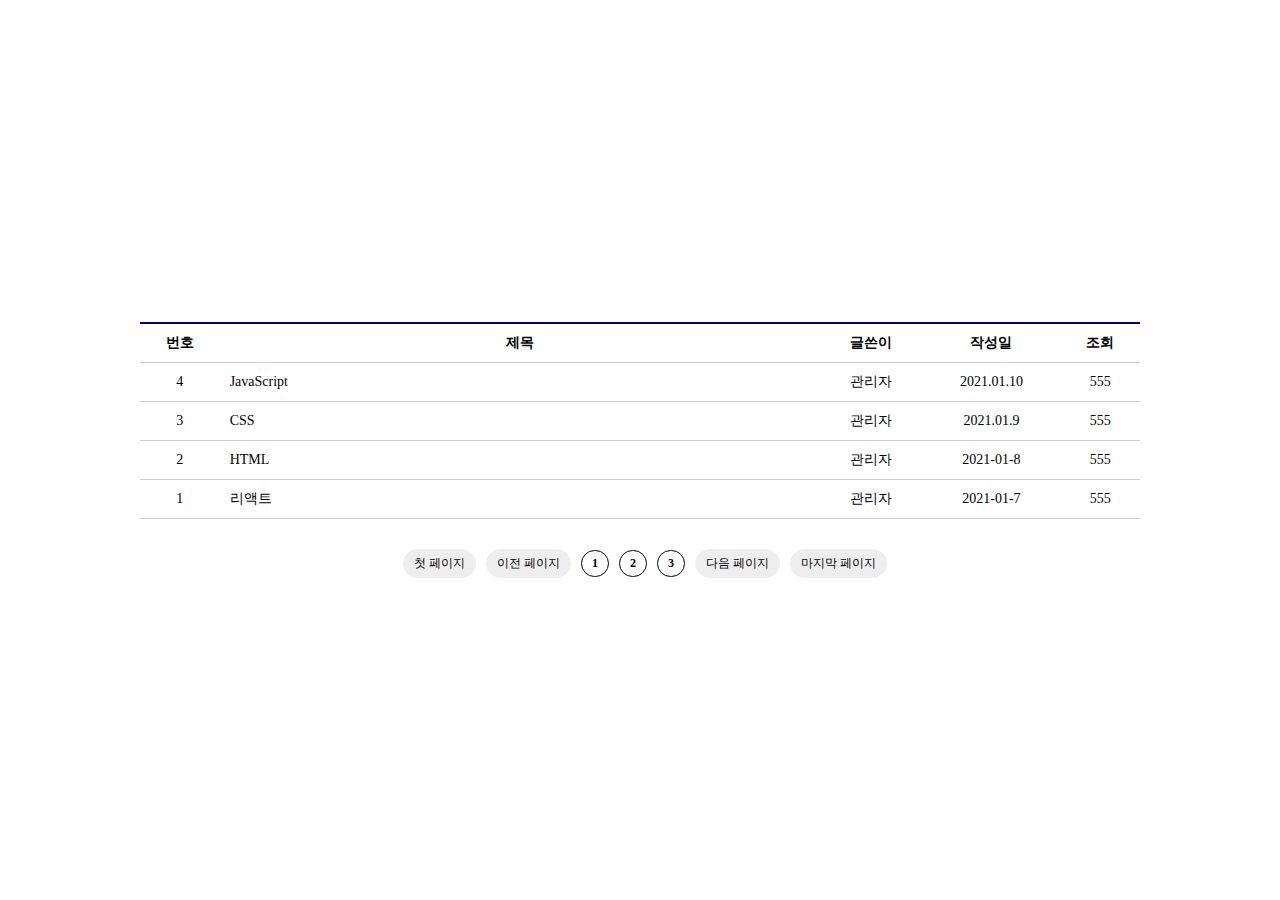
<file: Board-list/index.html>
<!DOCTYPE html>
<html lang="ko">
<head>
    <meta charset="UTF-8">
    <meta name="viewport" content="width=device-width, initial-scale=1.0">
    <title>게시판 목록</title>

    <link rel="stylesheet" href="style.css">
</head>
<body>
    <div class="board_list_wrap">
        <table class="board_list">
            <caption>게시판 목록</caption>
            <thead>
                <tr>
                    <th>번호</th>
                    <th>제목</th>
                    <th>글쓴이</th>
                    <th>작성일</th>
                    <th>조회</th>
                </tr>
            </thead>
            <tbody>
                <tr>
                    <td>4</td>
                    <td class="title">
                        <a href="#">JavaScript</a>
                    </td>
                    <td>관리자</td>
                    <td>2021.01.10</td>
                    <td>555</td>
                </tr>
                <tr>
                    <td>3</td>
                    <td class="title">
                        <a href="#">CSS</a>
                    </td>
                    <td>관리자</td>
                    <td>2021.01.9</td>
                    <td>555</td>
                </tr>
                <tr>
                    <td>2</td>
                    <td class="title">
                        <a href="#">HTML</a>
                    </td>
                    <td>관리자</td>
                    <td>2021-01-8</td>
                    <td>555</td>
                </tr>
                <tr>
                    <td>1</td>
                    <td class="title">
                        <a href="#">리액트</a>
                    </td>
                    <td>관리자</td>
                    <td>2021-01-7</td>
                    <td>555</td>
                </tr>
            </tbody>
        </table>
        <div class="paging">
            <a href="#" class="btn">첫 페이지</a>
            <a href="#" class="btn">이전 페이지</a>
            <a href="#" class="num">1</a>
            <a href="#" class="num">2</a>
            <a href="#" class="num">3</a>
            <a href="#" class="btn">다음 페이지</a>
            <a href="#" class="btn">마지막 페이지</a>
        </div>
    </div>
</body>
</html>
</file>
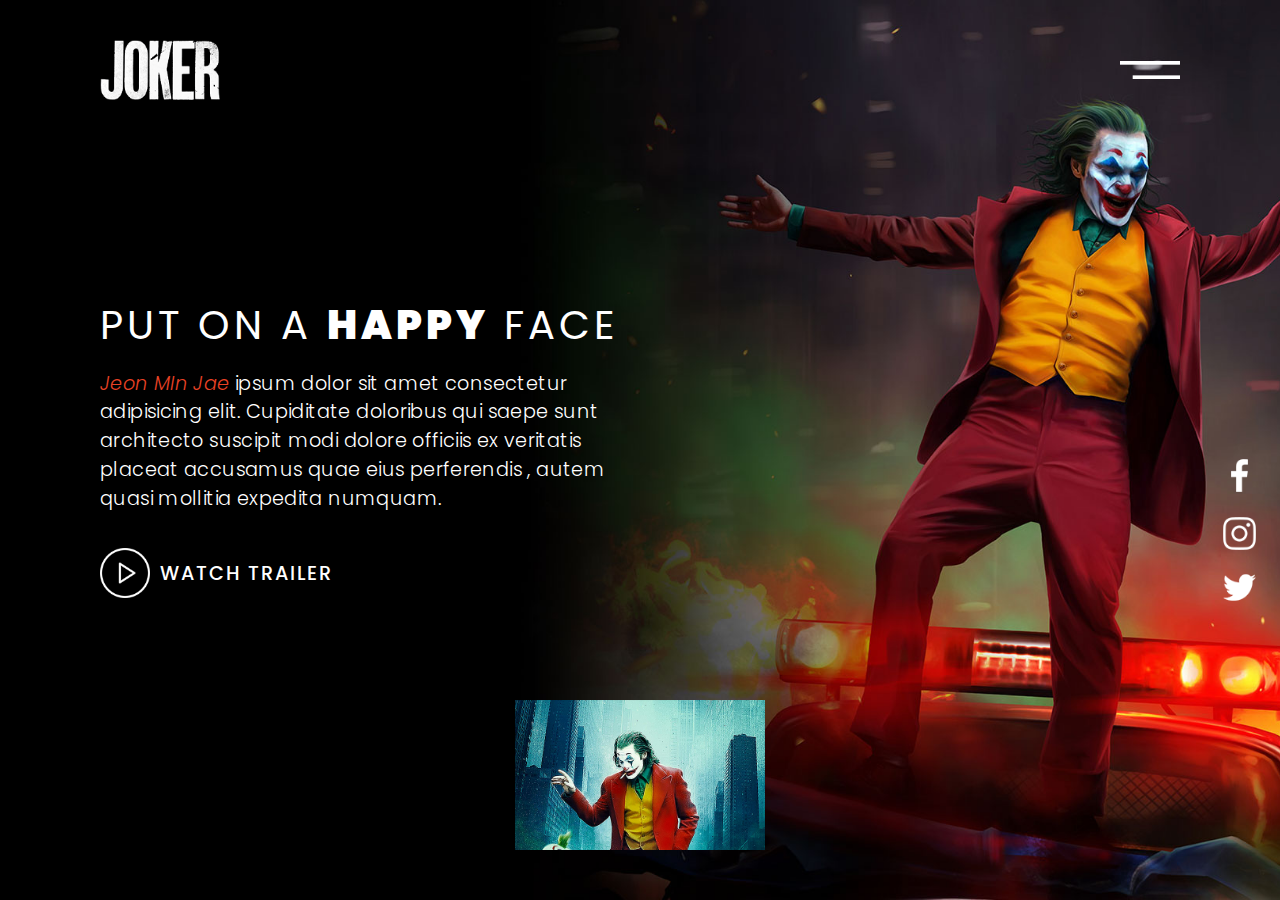
<file: Joker/index.html>
<!DOCTYPE html>
<html lang="en">
<head>
    <meta charset="UTF-8">
    <meta name="viewport" content="width=device-width, initial-scale=1.0">

    <!-- css -->
    <link rel="stylesheet" href="style.css">

    <!-- 웹폰트 -->
    <link href="https://fonts.googleapis.com/css2?family=Poppins&display=swap" rel="stylesheet">
    <title>Joker</title>


</head>
<body>
    <header>
        <a href="#" class="logo"><img src="img/logo.png" alt="로고"></a>
        <div class="toggle"><img src="img/toggle.png" alt="토글"></div>
    </header>
    <!-- //헤더 -->

    <div class="banner">
        <div class="content">
            <h2>Put on a <span>Happy</span> face</h2>
            <p><em style="color: rgb(233, 66, 37)">Jeon MIn Jae</em> ipsum dolor sit amet consectetur adipisicing elit. 
            Cupiditate doloribus qui saepe sunt architecto suscipit modi dolore officiis ex veritatis placeat accusamus quae eius perferendis
            , autem quasi mollitia expedita numquam.</p>
            <a href="#" class="play" onclick="toggle();"><img src="img/play.png" alt="플레이">Watch Trailer</a>
            <div class="slide"></div>
            <ul class="sci">
                <li><a href="#"><img src="img/facebook.png" alt="페이스북"></a></li>
                <li><a href="#"><img src="img/instagram.png" alt="인스타그램"></a></li>
                <li><a href="#"><img src="img/twitter.png" alt="트위터"></a></li>
            </ul>
            <!-- //슬라이드 -->
        </div>
        <!-- //컨텐츠 -->
    </div>
    <!-- //배너 -->
    <div class="trailer">
        <video src="video/trailer.mp4" controls="true"></video>
        <img src="img/close.png" class="close" alt="닫기" onclick="toggle();">
    </div>

    <script type="text/javascript">
        function toggle(){
            var trailer = document.querySelector('.trailer');
            var video = document.querySelector('video');
            trailer.classList.toggle('active')
            video.currentTime = 0;
            video.pause();
        }
    </script>
</body>
</html>
</file>
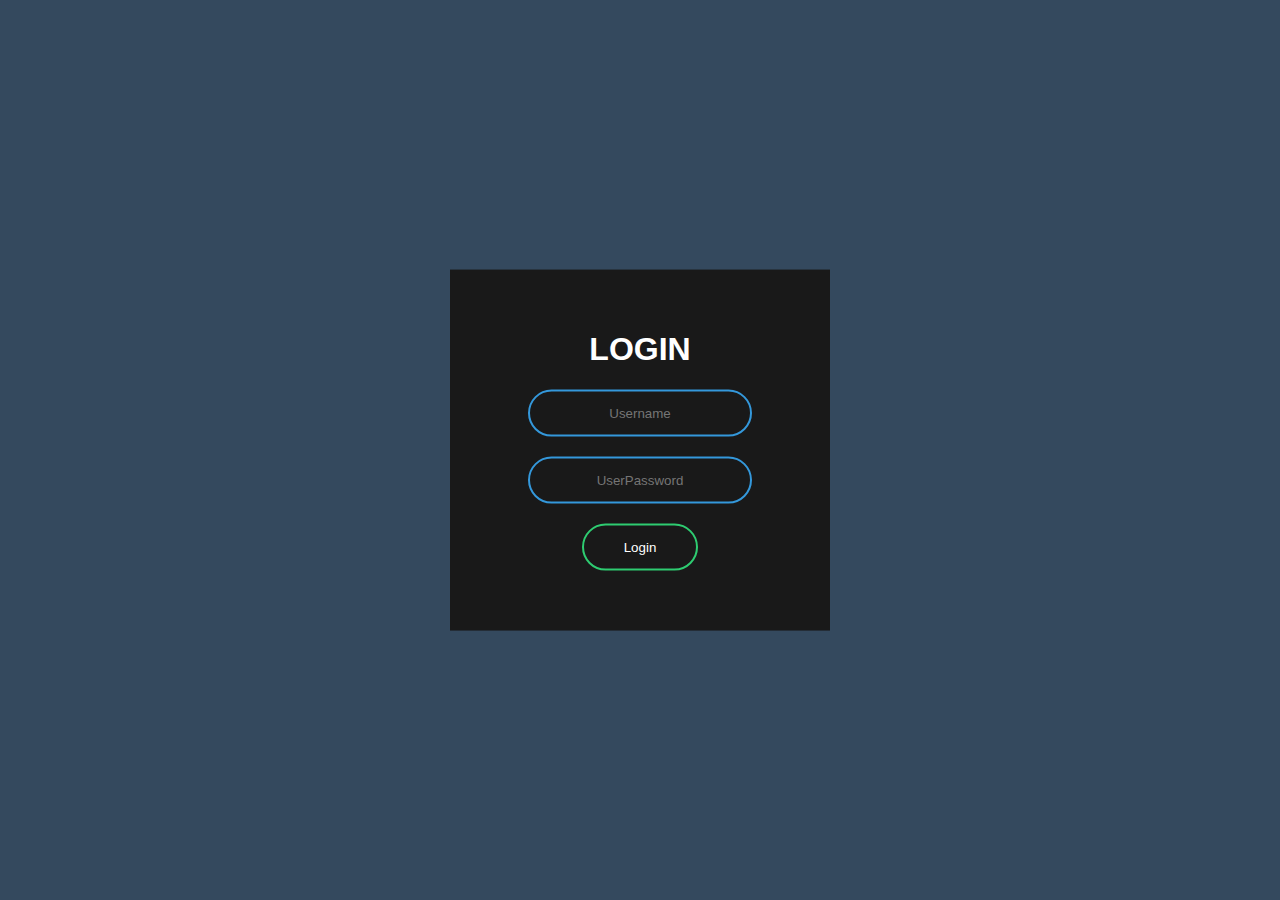
<file: LoginForm01/index.html>
<!DOCTYPE html>
<html lang="en">
<head>
    <meta charset="UTF-8">
    <title>Document</title>
    <link rel="stylesheet" href="style.css">
</head>
<body>
    <form class="box" action="index.html" method="post">
        <h1>Login</h1>
        <input type="text" name="" placeholder="Username">
        <input type="password" name="" placeholder="UserPassword">
        <input type="submit" name="" value="Login">
    </form>
</body>
</html>
</file>
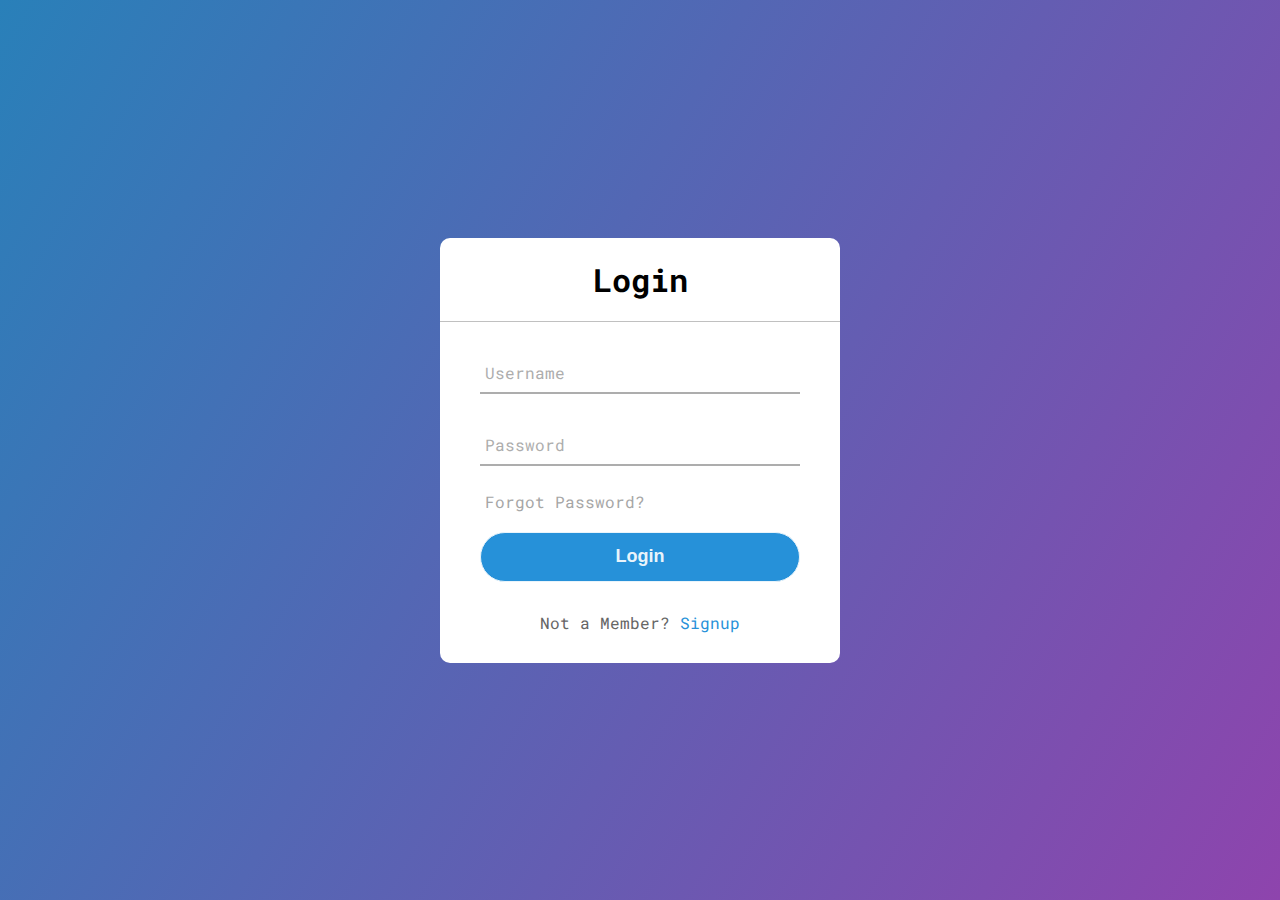
<file: loginPage2/index.html>
<!DOCTYPE html>
<html lang="en">
<head>
    <meta charset="UTF-8">
    <meta http-equiv="X-UA-Compatible" content="IE=edge">
    <meta name="viewport" content="width=device-width, initial-scale=1.0">
    <title>Login Page</title>

    <link rel="stylesheet" href="./style.css">
</head>
<body>
    <section>
        <h1>Login</h1>
        <form action="post">
            <div class="text_field">
                <input type="text" />
                <span></span>
                <label>Username</label>
            </div>
            <div class="text_field">
                <input type="password" />
                <span></span>
                <label>Password</label>
            </div>
            <div class="pass">
                Forgot Password?
            </div>
            <input type="submit" value="Login" />
            <div class="signup_link">
                Not a Member? <a href="">Signup</a>
            </div>
        </form>
    </section>
</body>
</html>
</file>
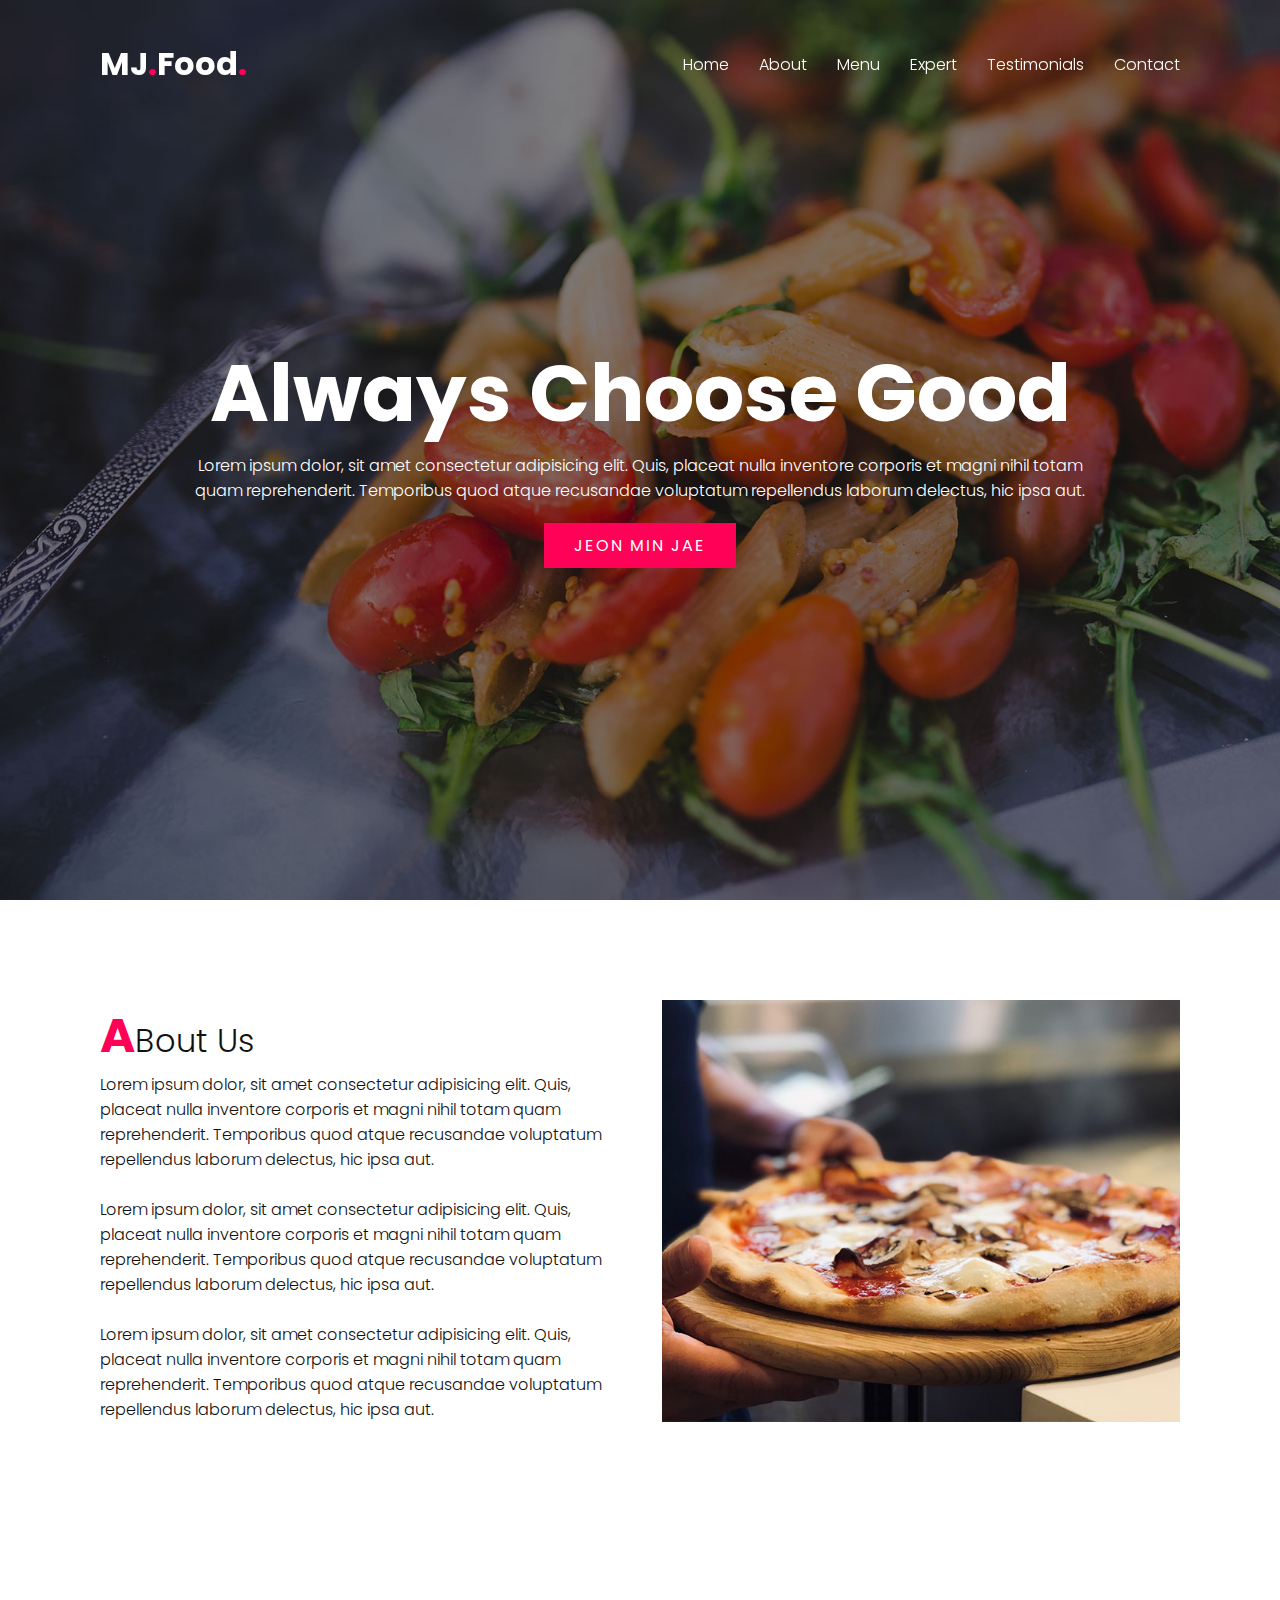
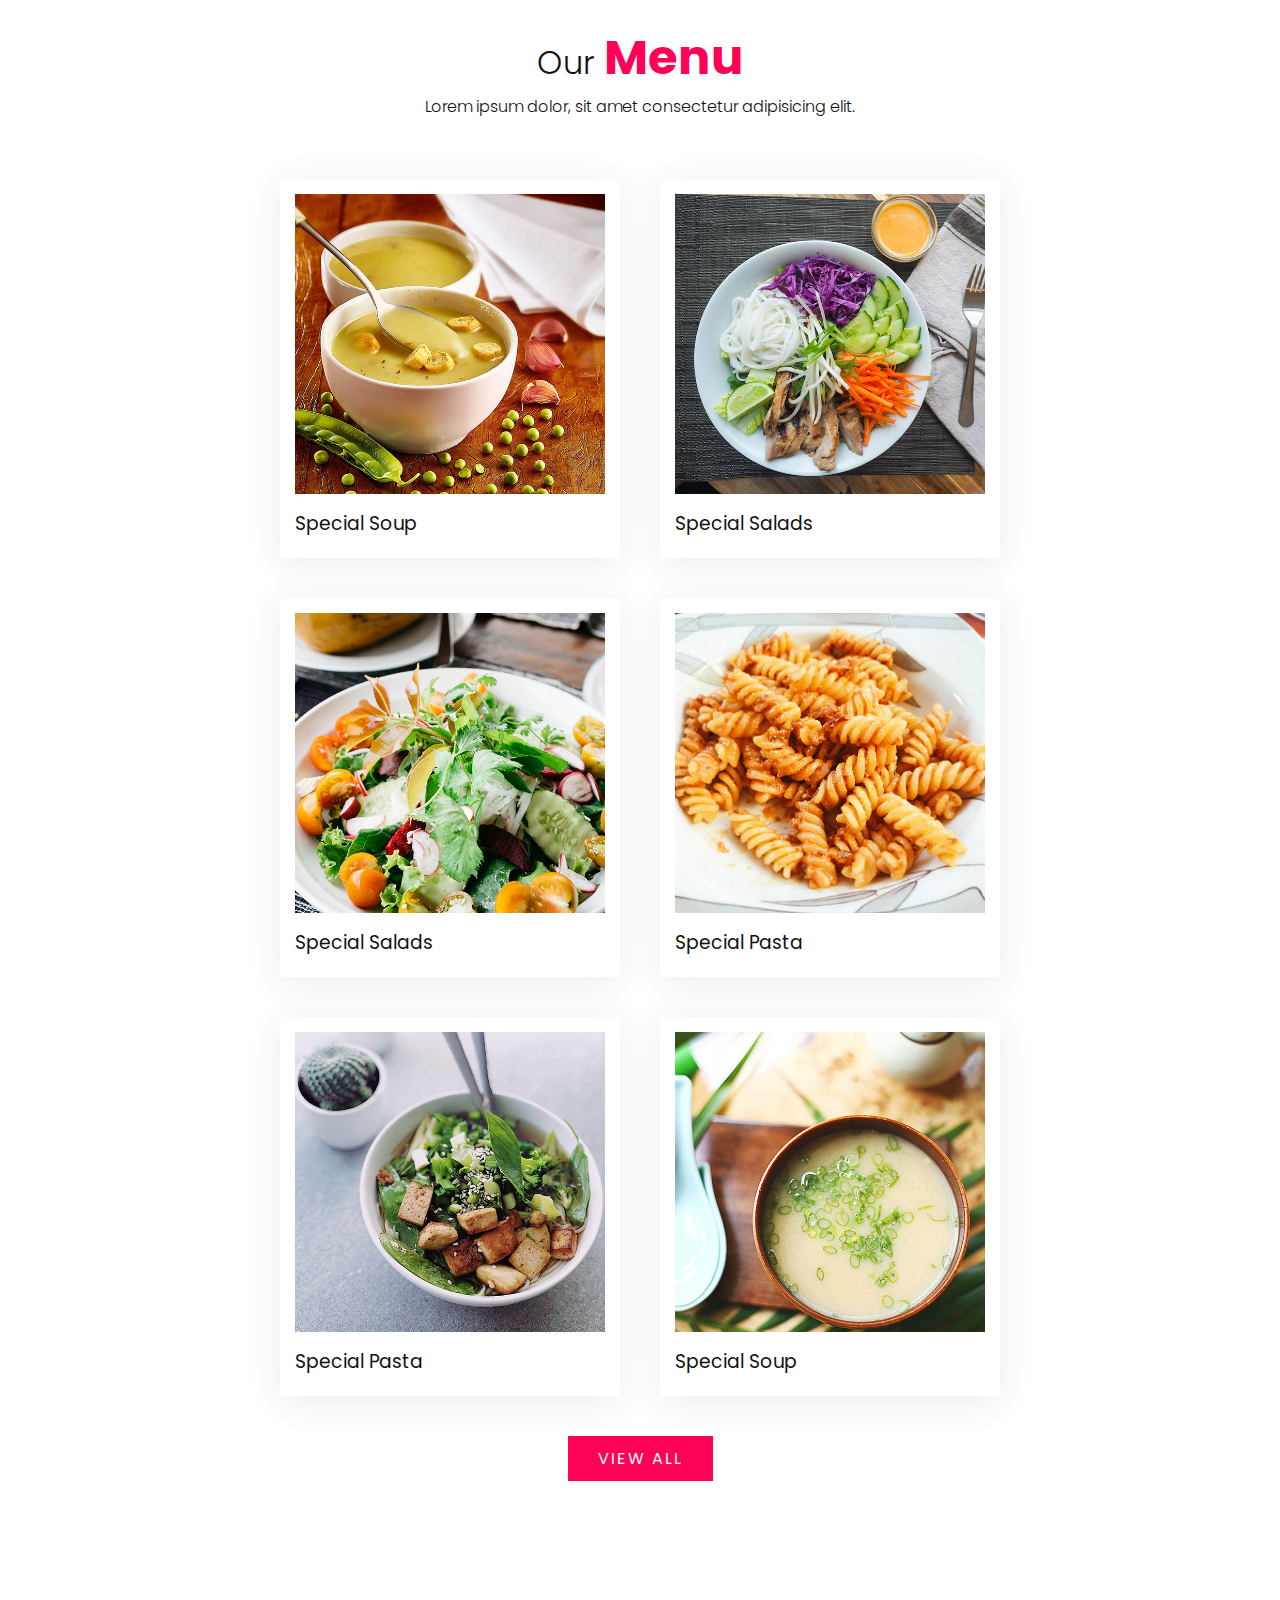
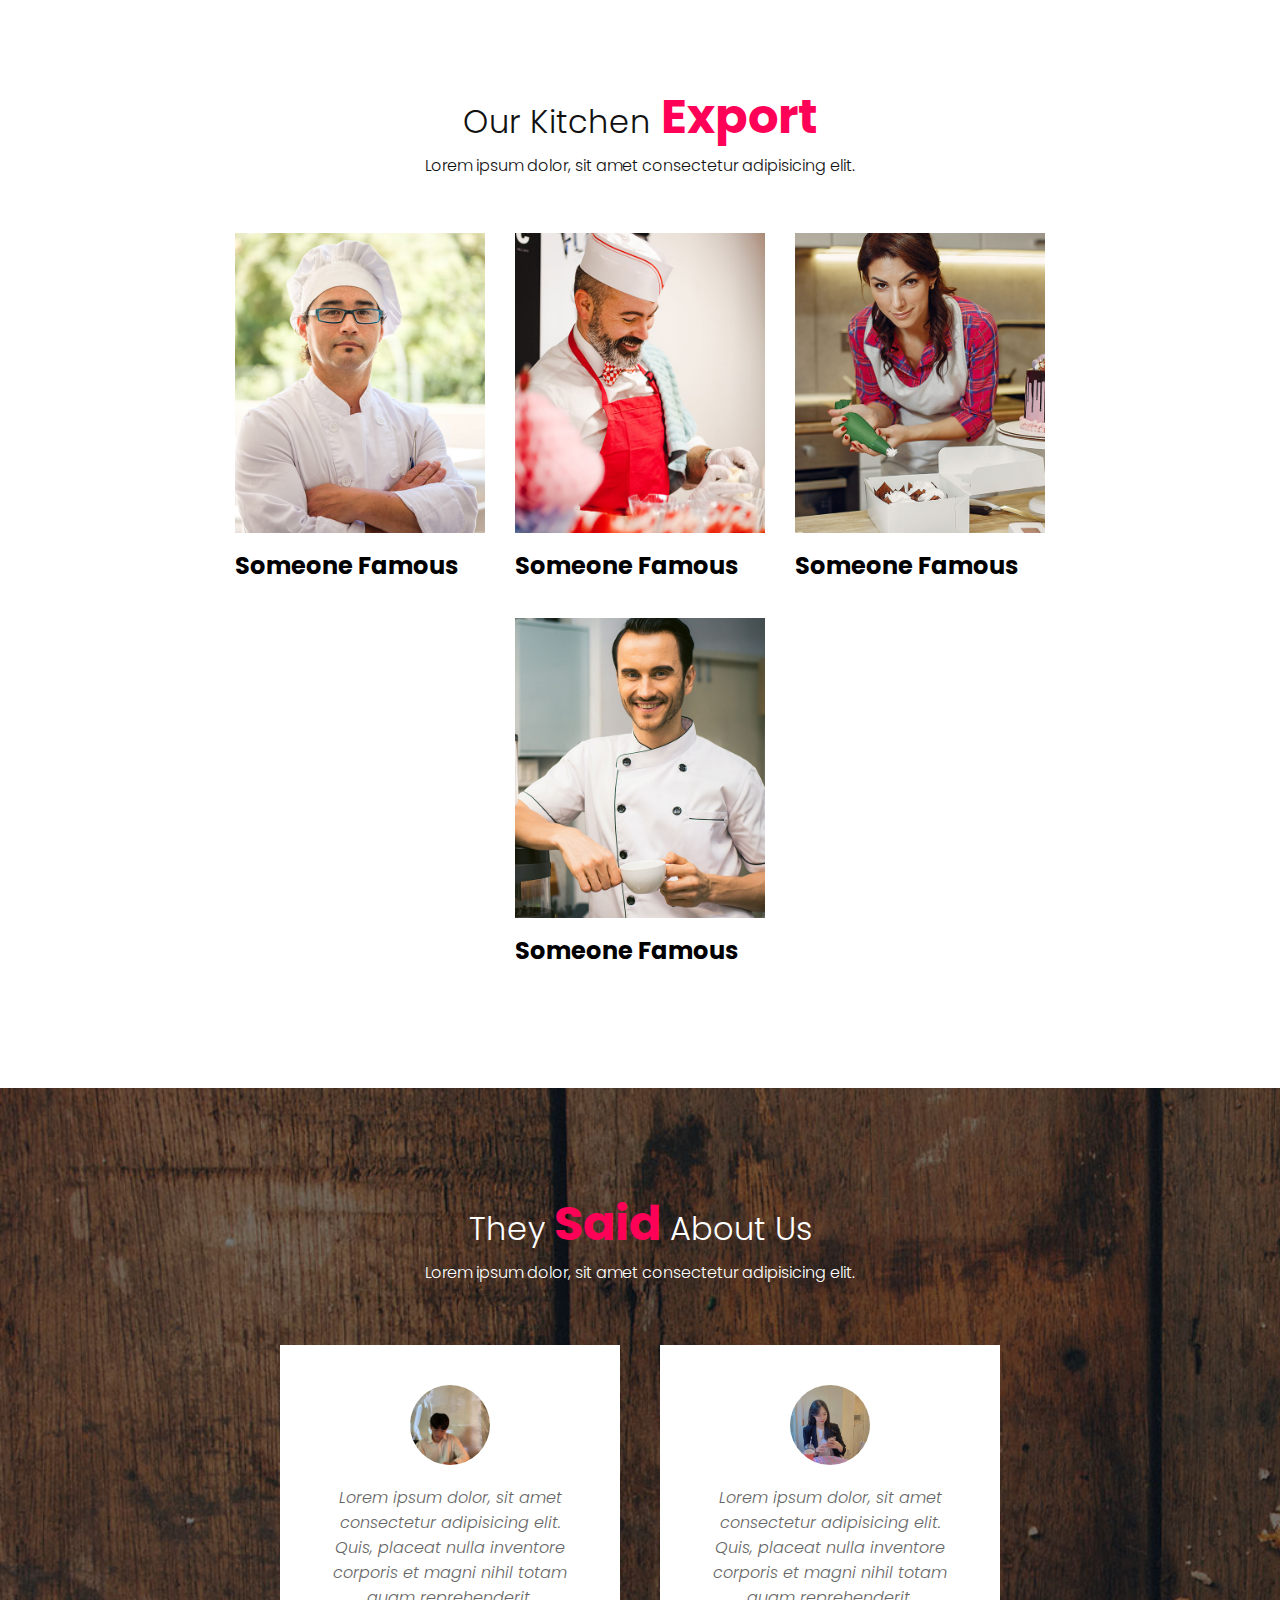
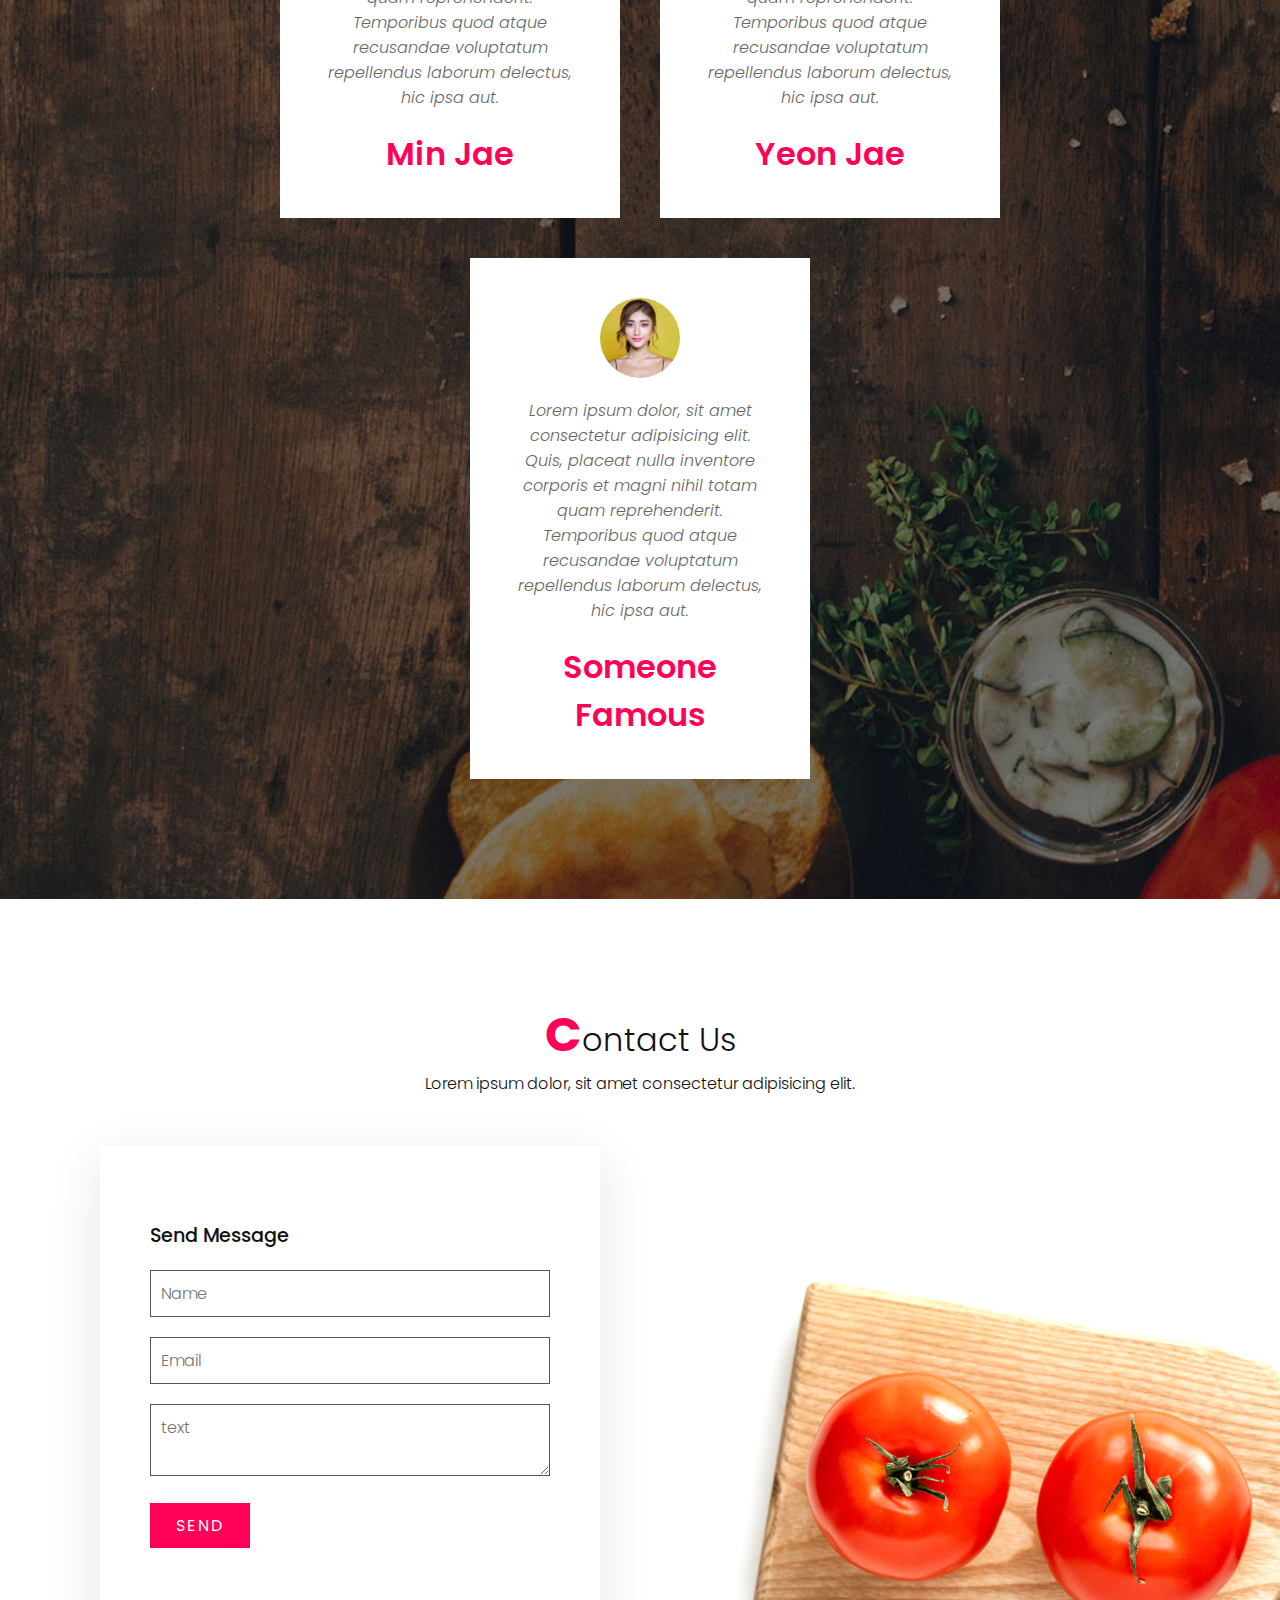
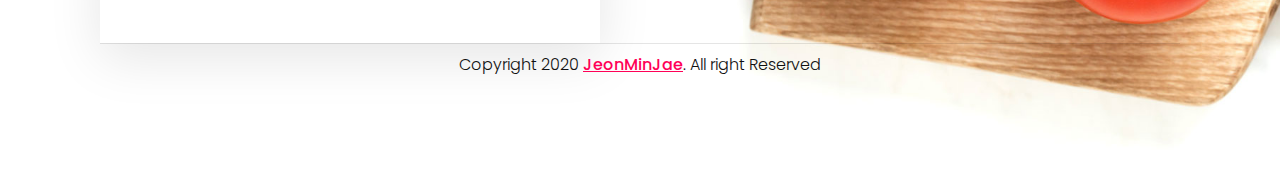
<file: ResponsiveFriendlyWebSite-main/index.html>
<!DOCTYPE html>
<html lang="ko">
<head>
    <meta charset="UTF-8">
    <meta name="viewport" content="width=device-width, initial-scale=1.0">
    <title>JeonMinJae Responsive WebSite</title>
    
    <!-- css -->
    <link rel="stylesheet" href="./style.css">

    <!-- 웹 폰트 -->
    <link href="https://fonts.googleapis.com/css2?family=Poppins:wght@300;400;500;600;700&display=swap" rel="stylesheet">
</head>
<body>
    <!-- header -->
    <header>
        <a href="#" class="logo">MJ<span>.</span>Food<span>.</span></a>
        <div class="menuToggle" onclick="toggleMenu();"></div>
        <ul class="navigation" onclick="toggleMenu();">
            <li><a href="#banner">Home</a></li>
            <li><a href="#about">About</a></li>
            <li><a href="#menu">Menu</a></li>
            <li><a href="#expert">Expert</a></li>
            <li><a href="#testimonials">Testimonials</a></li>
            <li><a href="#contact">Contact</a></li>
        </ul>
    </header>
    <!-- //header -->

    <!-- banner -->
    <section class="banner" id="banner">
        <div class="content">
            <h2>Always Choose Good</h2>
            <p>Lorem ipsum dolor, sit amet consectetur adipisicing elit. Quis, 
                placeat nulla inventore corporis et magni nihil totam quam reprehenderit. 
                Temporibus quod atque recusandae voluptatum repellendus laborum delectus,
                hic ipsa aut.</p>
            <a href="#" class="btn">Jeon Min Jae</a>
        </div>
    </section>
    <!-- //banner -->

    <!-- about -->
    <section class="about" id="about">
        <div class="row">
            <div class="col50">
                <h2 class="titleText"><span>A</span>Bout Us</h2>
                <p>Lorem ipsum dolor, sit amet consectetur adipisicing elit. Quis, 
                    placeat nulla inventore corporis et magni nihil totam quam reprehenderit. 
                    Temporibus quod atque recusandae voluptatum repellendus laborum delectus,
                    hic ipsa aut.<br><br>Lorem ipsum dolor, sit amet consectetur adipisicing elit. Quis, 
                    placeat nulla inventore corporis et magni nihil totam quam reprehenderit. 
                    Temporibus quod atque recusandae voluptatum repellendus laborum delectus,
                    hic ipsa aut.<br><br>
                    Lorem ipsum dolor, sit amet consectetur adipisicing elit. Quis, 
                    placeat nulla inventore corporis et magni nihil totam quam reprehenderit. 
                    Temporibus quod atque recusandae voluptatum repellendus laborum delectus,
                    hic ipsa aut.
                </p>
            </div>
            <div class="col50">
                <div class="imgBx">
                    <img src="./img/img1.jpg" alt="이미지1">
                </div>
            </div>
        </div>
    </section>
    <!-- //about -->

    <!-- Menu -->
    <section class="menu" id="menu">
        <div class="title">
            <h2 class="titleText">Our <span>Menu</span></h2>
            <p>Lorem ipsum dolor, sit amet consectetur adipisicing elit.</p>
        </div>
        <div class="content">
            <div class="box">
                <div class="imgBx">
                    <img src="./img/menu1.jpg" alt="메뉴 이미지1">
                </div>
                <div class="text">
                    <h3>Special Salads</h3>
                </div>
            </div>
            <div class="box">
                <div class="imgBx">
                    <img src="./img/menu2.jpg" alt="메뉴 이미지2">
                </div>
                <div class="text">
                    <h3>Special Soup</h3>
                </div>
            </div>
            <div class="box">
                <div class="imgBx">
                    <img src="./img/menu3.jpg" alt="메뉴 이미지3">
                </div>
                <div class="text">
                    <h3>Special Pasta</h3>
                </div>
            </div>
            <div class="box">
                <div class="imgBx">
                    <img src="./img/menu4.jpg" alt="메뉴 이미지4">
                </div>
                <div class="text">
                    <h3>Special Salads</h3>
                </div>
            </div>
            <div class="box">
                <div class="imgBx">
                    <img src="./img/menu5.jpg" alt="메뉴 이미지5">
                </div>
                <div class="text">
                    <h3>Special Soup</h3>
                </div>
            </div>
            <div class="box">
                <div class="imgBx">
                    <img src="./img/menu6.jpg" alt="메뉴 이미지6">
                </div>
                <div class="text">
                    <h3>Special Pasta</h3>
                </div>
            </div>
        </div>
        <div class="title">
            <a href="#" class="btn">View All</a>
        </div>
    </section>
    <!-- //Menu -->

    <!-- Expert -->
    <section class="expert" id="expert">
        <div class="title">
            <h2 class="titleText">Our Kitchen<span> Export</span></h2>
            <p>Lorem ipsum dolor, sit amet consectetur adipisicing elit.</p>
        </div>
        <div class="content">
            <div class="box">
                <div class="imgBx">
                    <img src="./img/expert1.jpg" alt="export 이미지1">
                </div>
                <div class="text">
                    <h2>Someone Famous</h2>
                </div>
            </div>
            <div class="box">
                <div class="imgBx">
                    <img src="./img/expert2.jpg" alt="export 이미지2">
                </div>
                <div class="text">
                    <h2>Someone Famous</h2>
                </div>
            </div>
            <div class="box">
                <div class="imgBx">
                    <img src="./img/expert3.jpg" alt="export 이미지3">
                </div>
                <div class="text">
                    <h2>Someone Famous</h2>
                </div>
            </div>
            <div class="box">
                <div class="imgBx">
                    <img src="./img/expert4.jpg" alt="export 이미지4">
                </div>
                <div class="text">
                    <h2>Someone Famous</h2>
                </div>
            </div>
        </div>
    </section>
    <!-- //Expert -->

    <!-- Testimonials -->
    <section class="testimonials" id="testimonials">
        <div class="title white">
            <h2 class="titleText">They <span>Said</span> About Us</h2>
            <p>Lorem ipsum dolor, sit amet consectetur adipisicing elit.</p>
        </div>
        <div class="content">
            <div class="box">
                <div class="imgBx">
                    <img src="./img/minjae.jpg" alt="test 이미지1">
                </div>
                <div class="text">
                    <p>Lorem ipsum dolor, sit amet consectetur adipisicing elit. Quis, 
                        placeat nulla inventore corporis et magni nihil totam quam reprehenderit. 
                        Temporibus quod atque recusandae voluptatum repellendus laborum delectus,
                        hic ipsa aut.</p>
                    <h3>Min Jae</h3>
                </div>
            </div>
            <div class="box">
                <div class="imgBx">
                    <img src="./img/yeonjae.jpg" alt="test 이미지2">
                </div>
                <div class="text">
                    <p>Lorem ipsum dolor, sit amet consectetur adipisicing elit. Quis, 
                        placeat nulla inventore corporis et magni nihil totam quam reprehenderit. 
                        Temporibus quod atque recusandae voluptatum repellendus laborum delectus,
                        hic ipsa aut.</p>
                    <h3>Yeon Jae</h3>
                </div>
            </div>
            <div class="box">
                <div class="imgBx">
                    <img src="./img/testi1.jpg" alt="test 이미지3">
                </div>
                <div class="text">
                    <p>Lorem ipsum dolor, sit amet consectetur adipisicing elit. Quis, 
                        placeat nulla inventore corporis et magni nihil totam quam reprehenderit. 
                        Temporibus quod atque recusandae voluptatum repellendus laborum delectus,
                        hic ipsa aut.</p>
                    <h3>Someone Famous</h3>
                </div>
            </div>
        </div>
    </section>
    <!-- //Testimonials -->

    <!-- Contact -->
    <section class="contact" id="contact">
        <div class="title">
            <h2 class="titleText"><span>C</span>ontact Us</h2>
            <p>Lorem ipsum dolor, sit amet consectetur adipisicing elit.</p>
        </div>
        <div class="contactForm">
            <h3>Send Message</h3>
            <div class="inputBox">
                <input type="text" placeholder="Name">
            </div>
            <div class="inputBox">
                <input type="text" placeholder="Email">
            </div>
            <div class="inputBox">
                <textarea placeholder="text"></textarea>
            </div>
            <div class="inputBox">
                <input type="submit" value="Send">
            </div>
        </div>
    <!-- //Contact -->

    <!-- Footer -->
    <div class="copyrightText">
        <p>Copyright 2020 <a href="https://github.com/ssi02014" target="_blank">JeonMinJae</a>. All right Reserved</p>
    </div>
    <!-- //Footer -->
    <script src="./custom.js"></script>
</body>
</html>
</file>
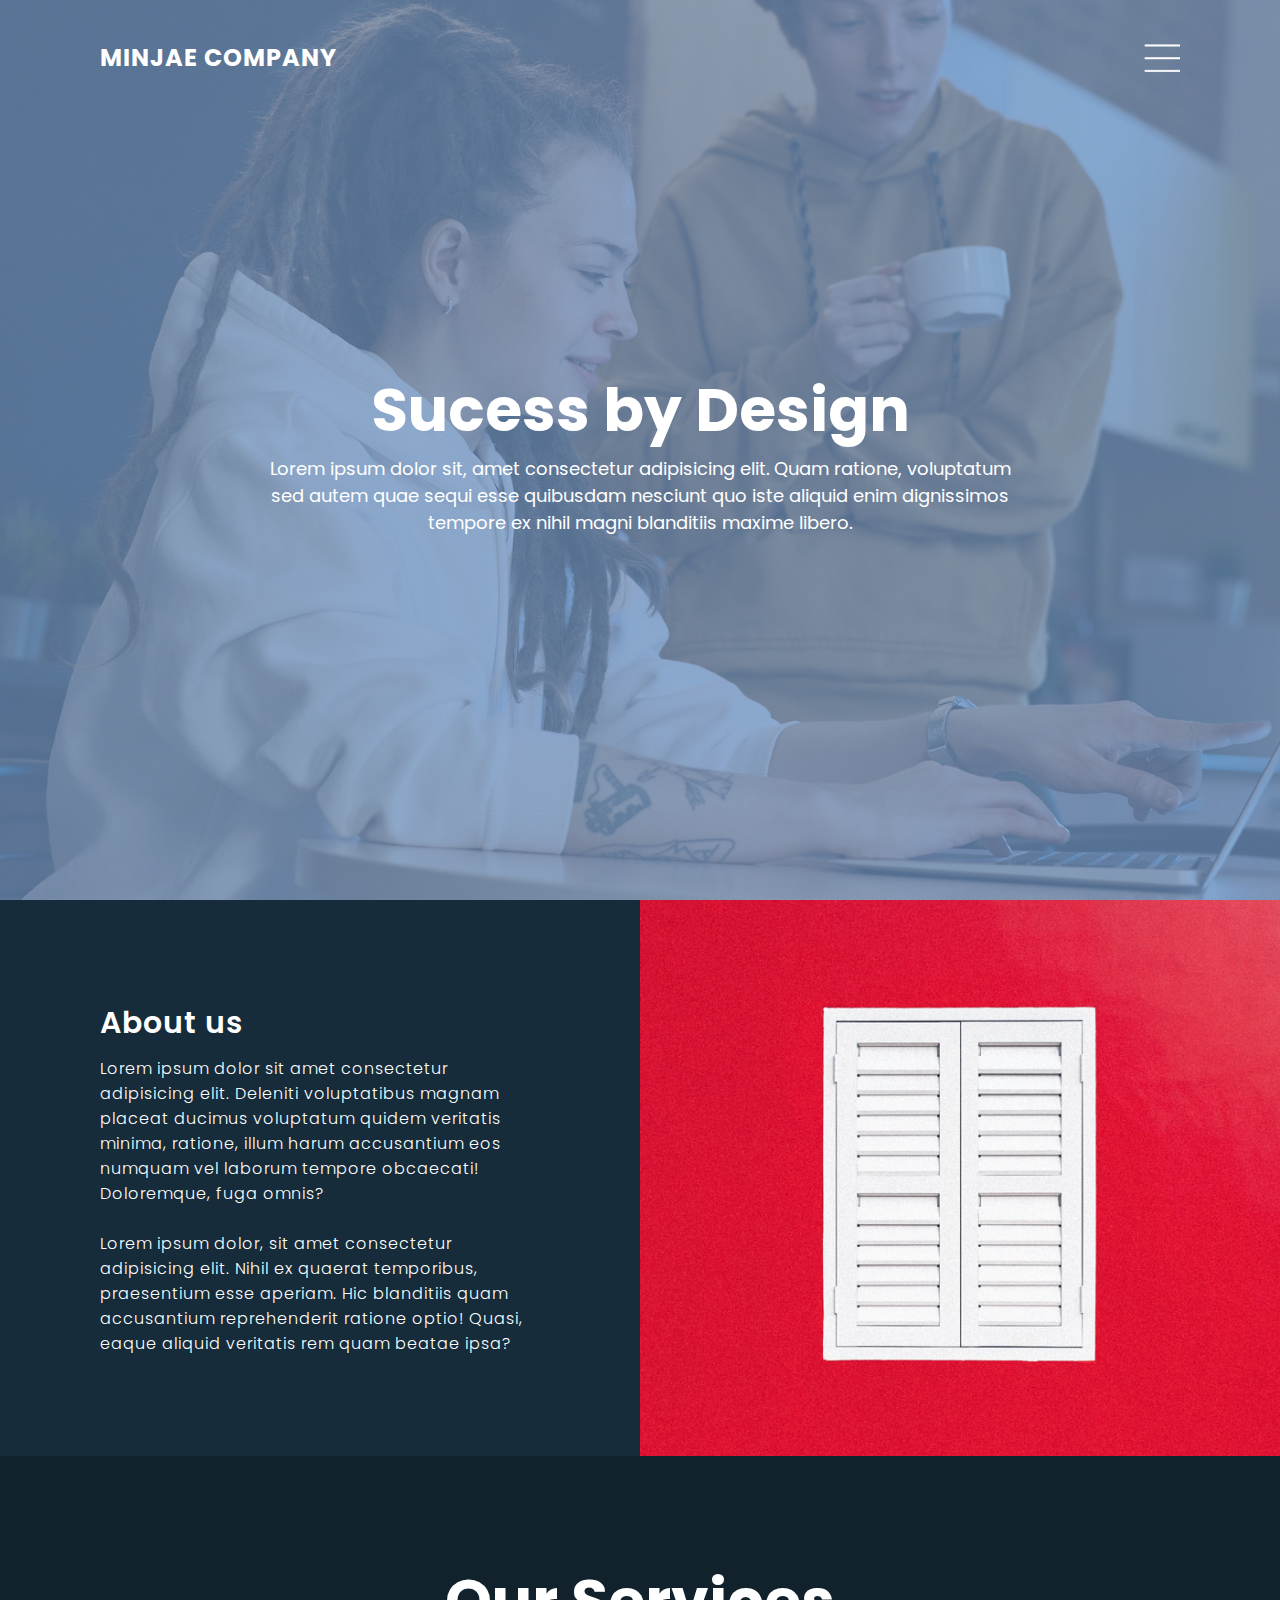
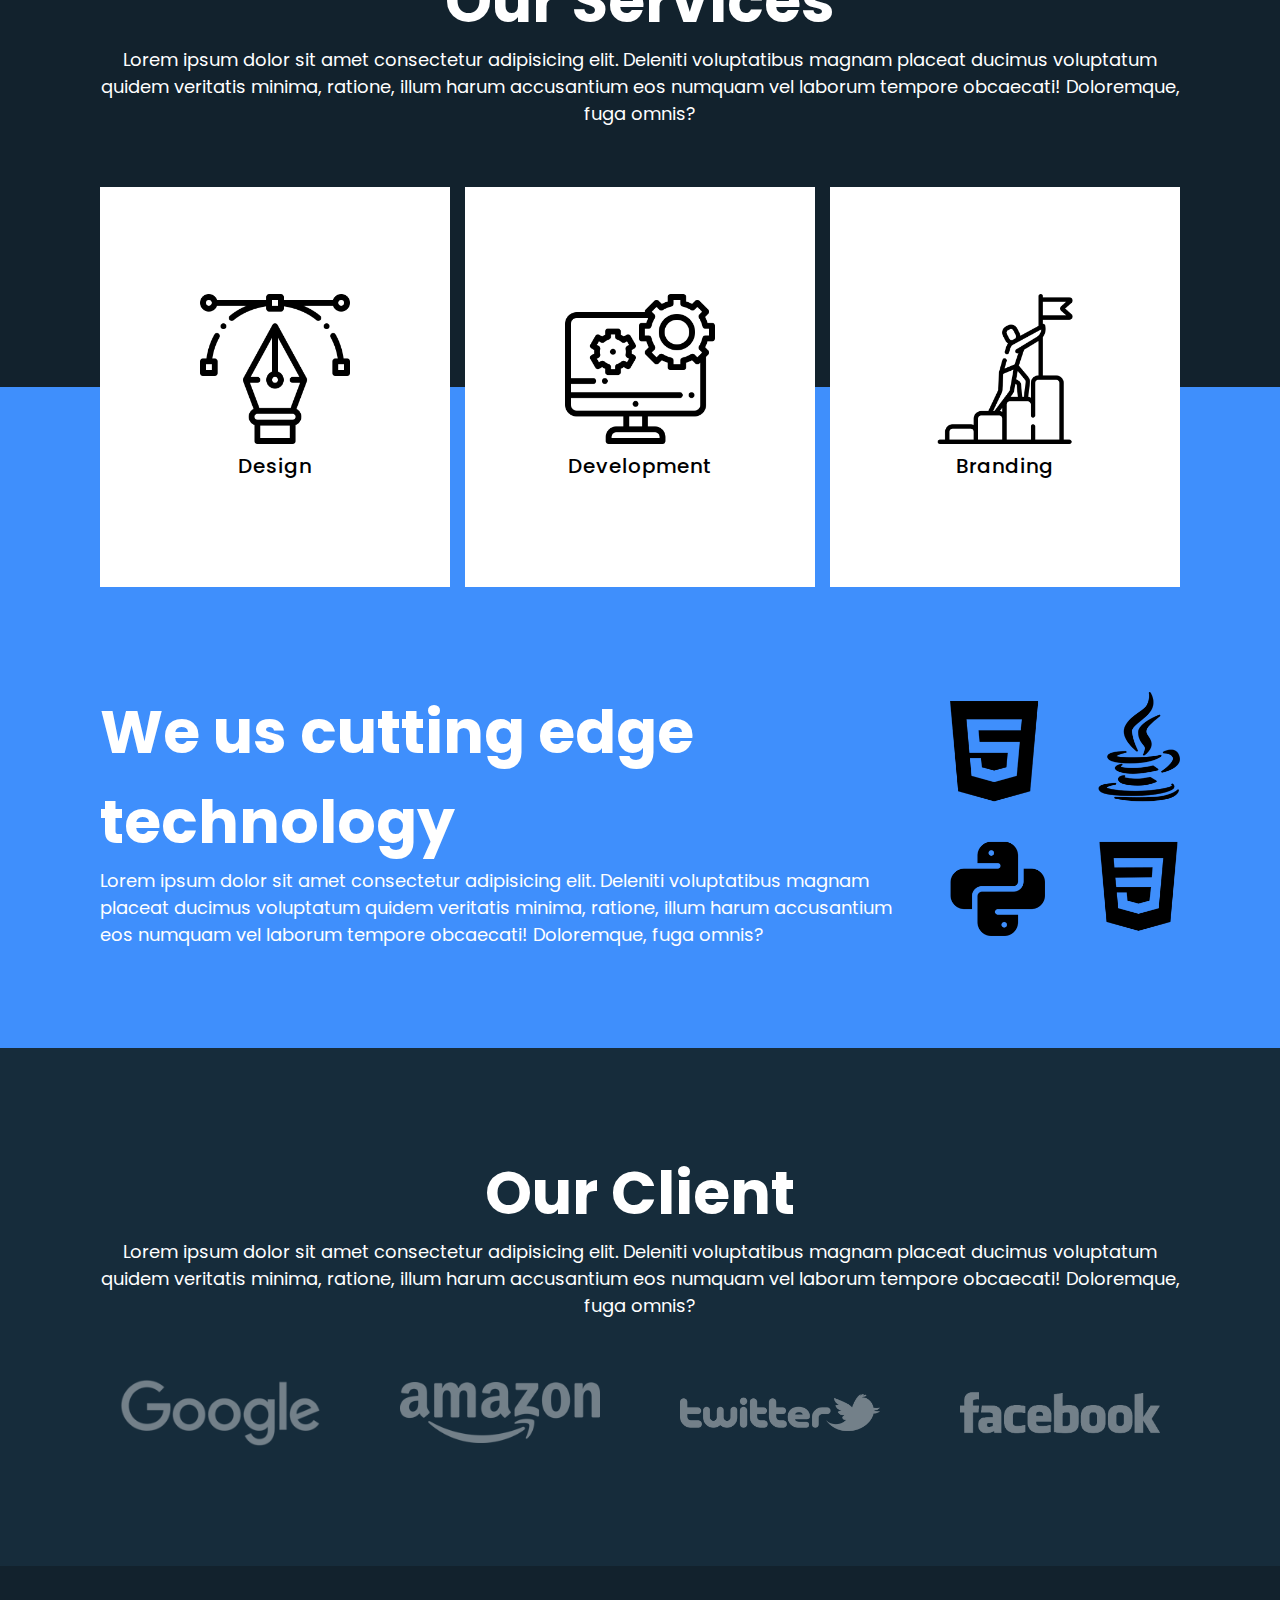
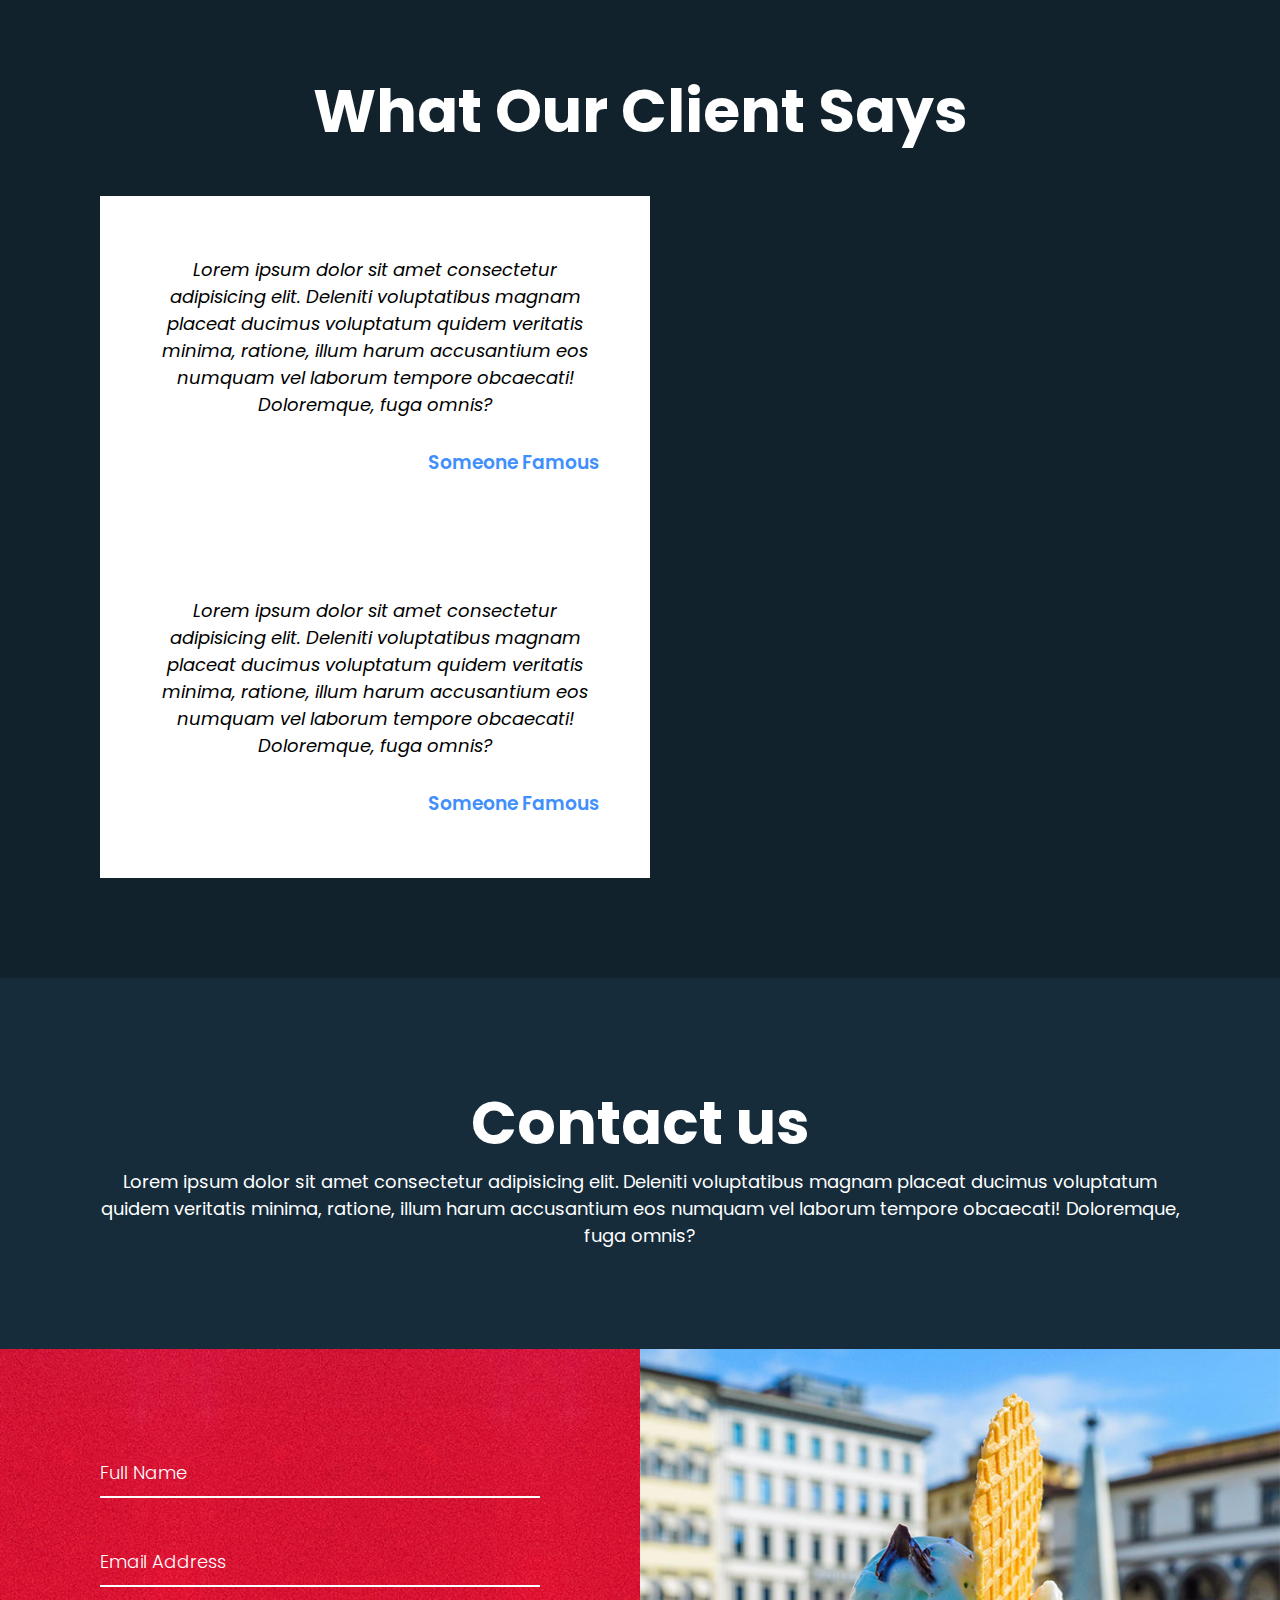
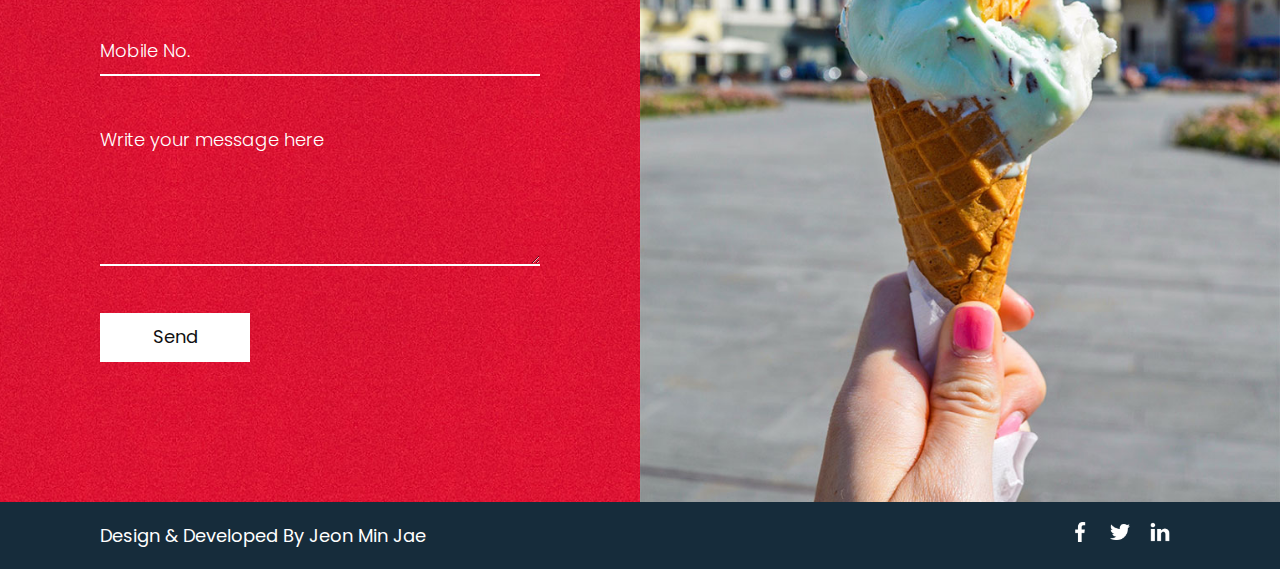
<file: ResposivePortFolioWebPage/index.html>
<!DOCTYPE html>
<html lang="en">
<head>
    <meta charset="UTF-8">
    <meta name="viewport" content="width=device-width, initial-scale=1.0">
    <title>Document</title>

    <!-- css -->
    <link rel="stylesheet" href="style.css">
    <link rel="stylesheet" href="reset.css">

    <!-- 웹폰트 -->
    <link href="https://fonts.googleapis.com/css2?family=Poppins&display=swap" rel="stylesheet">
</head>
<body>
    <!-- 배너 -->
    <div class="banner">
        <header>
            <a href="#" class="logo">Minjae Company</a>
            <div class="toggle"></div>
        </header>
        <img src="img/bg.jpg" alt="이미지1">
        <div class="content">
            <h2 class="heading">Sucess by Design</h2>
            <p class="text">Lorem ipsum dolor sit, amet consectetur adipisicing elit. 
                Quam ratione, voluptatum sed autem quae sequi esse quibusdam 
                nesciunt quo iste aliquid enim dignissimos tempore ex nihil magni
                blanditiis maxime libero.</p>
        </div>
    </div>
    <!-- //배너 -->

    <!-- about -->
    <section class="about">
        <div class="contentBx">
            <h2 class="heading">About us</h2>
            <p class="text">Lorem ipsum dolor sit amet consectetur adipisicing elit.
                Deleniti voluptatibus magnam placeat ducimus voluptatum quidem
                veritatis minima, ratione, illum harum accusantium eos numquam 
                vel laborum tempore obcaecati! Doloremque, fuga omnis?<br><br>
                Lorem ipsum dolor, sit amet consectetur adipisicing elit. 
                Nihil ex quaerat temporibus, praesentium esse aperiam. 
                Hic blanditiis quam accusantium reprehenderit ratione optio! Quasi, 
                eaque aliquid veritatis rem quam beatae ipsa?</p>
        </div>
        <div class="imgBx"></div>
    </section>
    <!-- //about -->

    <!-- services -->
    <section class="services">
        <h2 class="heading">Our Services</h2>
        <p class="text">Lorem ipsum dolor sit amet consectetur adipisicing elit.
            Deleniti voluptatibus magnam placeat ducimus voluptatum quidem
            veritatis minima, ratione, illum harum accusantium eos numquam 
            vel laborum tempore obcaecati! Doloremque, fuga omnis?</p>
        <div class="container">
            <div class="serviceBx">
                <div>
                    <img src="img/icon1.png" alt="service아이콘1">
                    <h2>Design</h2>
                </div>
            </div>
            <div class="serviceBx">
                <div>
                    <img src="img/icon2.png" alt="service아이콘2">
                    <h2>Development</h2>
                </div>
            </div>
            <div class="serviceBx">
                <div>
                    <img src="img/icon3.png" alt="service아이콘3">
                    <h2>Branding</h2>
                </div>
            </div>
        </div>
    </section>
    <!-- //services -->

    <!-- technology -->
    <section class="technology">
        <div class="contentBx">
            <h2 class="heading">We us cutting edge technology</h2>
            <p class="text">Lorem ipsum dolor sit amet consectetur adipisicing elit.
                Deleniti voluptatibus magnam placeat ducimus voluptatum quidem
                veritatis minima, ratione, illum harum accusantium eos numquam 
                vel laborum tempore obcaecati! Doloremque, fuga omnis?</p>
        </div>
        <div class="imgBx">
            <img src="img/tech.png" alt="tech이미지1">
        </div>
    </section>
    <!-- //technology -->

    <!-- client -->
    <section class="client">
        <h2 class="heading">Our Client</h2>
        <p class="text">Lorem ipsum dolor sit amet consectetur adipisicing elit.
            Deleniti voluptatibus magnam placeat ducimus voluptatum quidem
            veritatis minima, ratione, illum harum accusantium eos numquam 
            vel laborum tempore obcaecati! Doloremque, fuga omnis?</p>
        <div class="imgBx">
            <img src="img/brand1.png" alt="brand이미지">
            <img src="img/brand2.png" alt="brand이미지">
            <img src="img/brand3.png" alt="brand이미지">
            <img src="img/brand4.png" alt="brand이미지">
        </div>
    </section>
    <!-- //client -->

    <!-- testimonials -->
    <section class="testimonials">
        <h2 class="heading">What Our Client Says</h2>
        <div class="container">
            <div class="contentBx">
                <div>
                    <p class="text">Lorem ipsum dolor sit amet consectetur adipisicing elit.
                        Deleniti voluptatibus magnam placeat ducimus voluptatum quidem
                        veritatis minima, ratione, illum harum accusantium eos numquam 
                        vel laborum tempore obcaecati! Doloremque, fuga omnis?</p>
                    <h3>Someone Famous</h3>
                </div>
            </div>
            <div class="contentBx">
                <div>
                    <p class="text">Lorem ipsum dolor sit amet consectetur adipisicing elit.
                        Deleniti voluptatibus magnam placeat ducimus voluptatum quidem
                        veritatis minima, ratione, illum harum accusantium eos numquam 
                        vel laborum tempore obcaecati! Doloremque, fuga omnis?</p>
                    <h3>Someone Famous</h3>
                </div>
            </div>
        </div>
    </section>
    <!-- //testimonials -->

    <!-- contact -->
    <section class="contact">
        <h2 class="heading">Contact us</h2>
        <p class="text">Lorem ipsum dolor sit amet consectetur adipisicing elit.
            Deleniti voluptatibus magnam placeat ducimus voluptatum quidem
            veritatis minima, ratione, illum harum accusantium eos numquam 
            vel laborum tempore obcaecati! Doloremque, fuga omnis?</p>
    </section>

    <section class="about">
        <div class="contentBx redbg">
            <div class="form">
                <div class="inputBx">
                    <input type="text" name="" placeholder="Full Name">
                </div>
                <div class="inputBx">
                    <input type="text" name="" placeholder="Email Address">
                </div>
                <div class="inputBx">
                    <input type="text" name="" placeholder="Mobile No.">
                </div>
                <div class="inputBx">
                    <textarea placeholder="Write your message here"></textarea>
                </div>
                <div class="inputBx">
                    <input type="submit" value="Send">
                </div>
            </div>
        </div>
        <div class="imgBx2"></div>
    </section>
    <!-- //contact -->

    <!-- footer -->
    <section class="footer">
        <p class="text">Design & Developed By Jeon Min Jae</p>
        <ul>
            <li><a href="#"><img src="img/facebook.png" alt="facebook"></a></li>
            <li><a href="#"><img src="img/twitter.png" alt="twitter"></a></li>
            <li><a href="#"><img src="img/linkedin.png" alt="linkedin"></a></li>
        </ul>
    </section>
    <!-- //footer -->
</body>
</html>
</file>
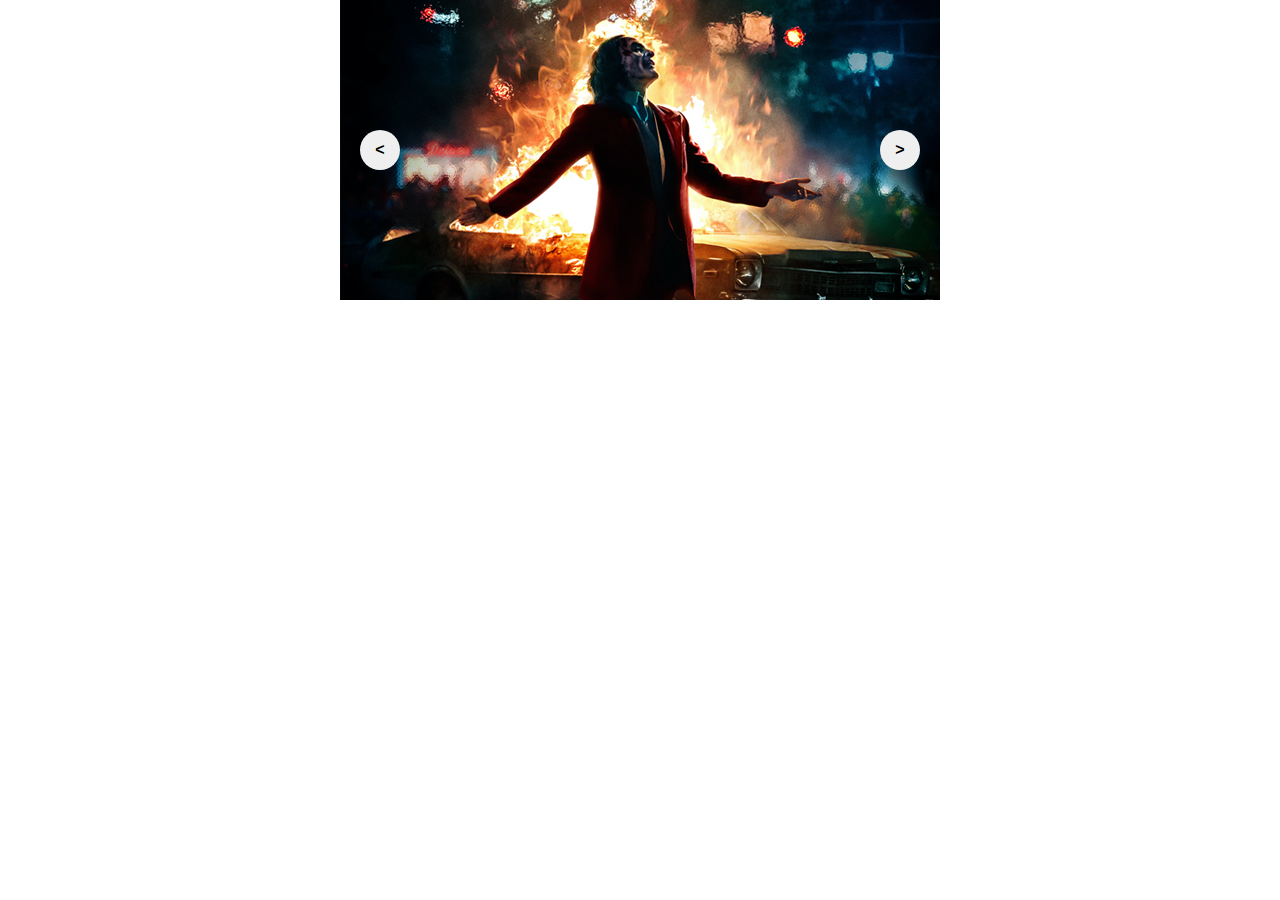
<file: slider01/index.html>
<!DOCTYPE html>
<html lang="ko">
<head>
    <meta charset="UTF-8">
    <meta name="viewport" content="width=device-width, initial-scale=1.0">
    <title>Slider01</title>

    <link rel="stylesheet" href="style.css">
    <script src="app.js" defer></script>
</head>
<body>
    <div class="carousel">
        <div class="carousel_item carousel_item_visible">
            <img src="img/1.jpg">
        </div>
        <div class="carousel_item">
            <img src="img/2.jpg">
        </div>
        <div class="carousel_item">
            <img src="img/3.jpg">
        </div>

        <div class="carousel_actions">
            <button id="carousel_button_prev" aria-label="previous slide"><</button>
            <button id="carousel_button_next" aria-label="next slide">></button>
        </div>
    </div>
</body>
</html>
</file>
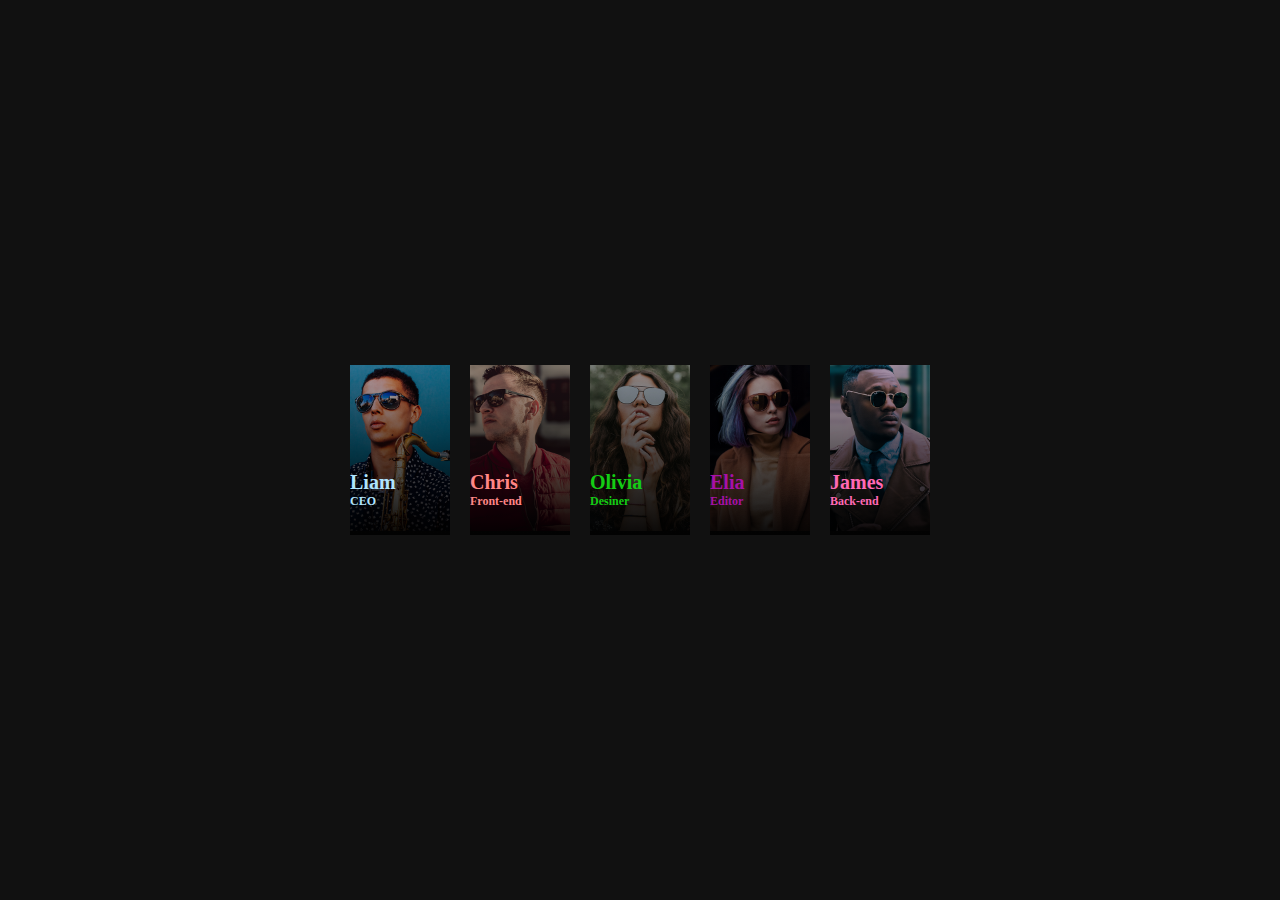
<file: TeamWebPage/index.html>
<!DOCTYPE html>
<html lang="ko">
<head>
    <meta charset="UTF-8">
    <link rel="stylesheet" href="style.css">
    <title>Team Introduction Web Page</title>
</head>
<body>
    <div class="wrapper">
        <ul class="team">
            <li class="team-item">
                <div class="profile profile_blue">
                    <img src="images/blue.png" > 
                       <div class="profile-contents">
                        <h2>Liam <span>CEO</span></h2>
                        <p>Lorem ipsum dolor sit amet, consectetur adipisicing elit. Tenetur architecto, quam expedita. Eum quo, ratione quis? </p>
                    </div>  
                </div>
            </li>
            <li class="team-item">
                <div class="profile profile_red">
                <img src="images/red.png">
                    <div class="profile-contents">
                        <h2>Chris <span>Front-end</span></h2>
                        <p>Lorem ipsum dolor sit amet, consectetur adipisicing elit. Reprehenderit aliquid consequatur aliquam, maiores illum omnis. </p>
                    </div>    
                </div>
            </li>
            <li class="team-item">
                <div class="profile profile_green">
                <img src="images/green.png">
                    <div class="profile-contents">
                        <h2>Olivia <span>Desiner</span></h2>
                        <p>Lorem ipsum dolor sit amet, consectetur adipisicing elit. Reprehenderit aliquid consequatur aliquam, maiores illum omnis. </p>
                    </div>    
                </div>
            </li>
            <li class="team-item">
                <div class="profile profile_purple">
                <img src="images/purple.png">
                    <div class="profile-contents">
                        <h2>Elia <span>Editor</span></h2>
                        <p>Lorem ipsum dolor sit amet, consectetur adipisicing elit. Odit consectetur sunt quasi, voluptate illum pariatur nam! Perspiciatis non consequuntur quos, nostrum iste sed </p>
                    </div>    
                </div>
            </li>
            <li class="team-item">
                <div class="profile profile_pink">
                <img src="images/pink.png">
                    <div class="profile-contents">
                        <h2>James <span>Back-end</span></h2>
                        <p>Lorem ipsum dolor sit amet, consectetur adipisicing elit. Reprehenderit aliquid consequatur aliquam, maiores illum omnis. </p>
                    </div>    
                </div>
            </li>
        </ul>
    </div>
</body>
</html>
</file>
<file: Board-list/style.css>
* {
    margin: 0;
    padding: 0;
    box-sizing: border-box;
}

a {
    text-decoration: none;
    color: #000;
}
table {
    border-collapse: collapse;
}
caption {
    display: none;
}


.board_list_wrap {
    height: 100vh;
    width: 100%;
    padding: 50px;
    display: flex;
    justify-content: center;
    align-items: center;
    flex-direction: column;
}
.board_list{
    border-top: 2px solid navy;
    width: 1000px;
    margin: 0 auto;
}
.board_list tr {
    border-bottom: 1px solid #ccc;
}
.board_list th,
.board_list td{
    padding: 10px;
    /* border: 1px solid #999; */
    font-size: 14px;
}
.board_list td {
    text-align: center;
}
.board_list .title {
    text-align: left;
    width: 60%;
}
.board_list .title:hover {
    text-decoration: underline;
}

.board_list_wrap .paging {
    margin-top: 30px;
    font-size: 0;
    text-align: center;
}
.board_list_wrap .paging a {
    display: inline-block;
    font-size: 12px;
    padding: 5px 10px;
    margin-left: 10px;
    border-radius: 100px;
}
.board_list_wrap .paging a.btn {
    background: #eee;
    border: 1px solid #eee;
}
.board_list_wrap .paging a.num {
    border: 1px solid #000;
    font-weight: 600;
}
</file>
<file: Joker/style.css>
/* 초기화 */
*{
    margin: 0;
    padding: 0;
    box-sizing: border-box;
    font-family: 'Poppins', sans-serif;
}

/* 헤더 */
header{
    position: absolute;
    top: 0;
    left: 0;
    width: 100%;
    display:flex;
    justify-content: space-between;
    align-items: center;
    padding : 40px 100px;
    z-index: 1000;
}
header .logo{
    max-width: 120px;
}
header .logo img, header .toggle img{
    max-width: 100%;
}
header .toggle{
    max-width: 60px;
    cursor: pointer;
}

/* 배너 */
.banner{
    position: relative;
    width: 100%;
    min-height: 100vh;
    padding: 0 100px;
    background: url(img/bg.jpg);
    background-position: center;
    background-size: cover;
    display:flex;
    justify-content: flex-start;
    align-items: center;
}

.banner .content{
    max-width: 550px;
}
.banner .content h2{
    text-transform: uppercase;
    font-weight: 400;
    font-size: 2.5em;
    letter-spacing: 0.1em;
    color: #fff;
}
.banner .content h2 span{
    font-weight: 900;
}
.banner .content p{
    font-size: 1.2em;
    font-weight: 300;
    letter-spacing: 0.02em;
    line-height: 1.5em;
    color:#fff;
    margin: 15px 0 35px;
}
.play {
    position: relative;
    display: inline-flex;
    justify-content: flex-start;
    align-items: center;
    color: #fff;
    text-transform: uppercase;
    font-weight: 500;
    text-decoration: none;
    letter-spacing: 2px;
    font-size: 1.2em;
}
.play img{
    margin-right: 10px;
    max-width: 50px;
}
.sci{
    position: absolute;
    top: 50%;
    transform: (translateY(-50%));
    right: 20px;
    display:flex;
    justify-content: center;
    align-items: center;
    flex-direction: column;
}
.sci li{
    list-style: none;
    margin: 5px 0;
}
.sci li a{
    text-decoration: none;
}
.sci li a img {
    filter: invert(1);
    transform: scale(0.8);
    
}
.sci li a img:hover{
    transform: scale(1.1);
    transition: all 0.3s linear;
}
.slide{
    position: absolute;
    bottom: 50px;
    left: calc(50% - 250px /2);
    width: 250px;
    height: 150px;
    background: url(img/joker.png);
    background-size: cover;
    cursor: pointer;
    animation: animate 15s linear infinite;
}

/* 트레일러 */
.trailer{
    position: fixed;
    top: 50%;
    left: 50%;
    transform: translate(-50%, -50%);
    z-index: 10000;
    background: rgba(0, 0, 0, 0.95);
    width: 100%;
    height: 100%;
    display: flex;
    justify-content: center;
    align-items: center;

    visibility: hidden;
    opacity: 0;
}
.trailer.active{
    visibility: visible;
    opacity: 1; 
}

.trailer video{
    max-width: 900px;
    outline: none;
}
.trailer .close{
    position: absolute;
    top: 30px;
    right: 30px;
    cursor: pointer;
    filter: invert(1);
    max-width: 32px;
}

/* 애니메이션 */
@keyframes animate
{
    0%, 100%
    {
        background-position: top;
    }
    45%, 55%
    {
        background-position: bottom;
    }
}

/* 미디어 쿼리 */
@media (max-width: 800px){
    header{
        padding: 20px 50px
    }
    header .logo{
        max-width: 80px;
    }
    header .toggle{
        max-width: 40px;
    }
    .banner{
        padding: 100px 50px
    }
    .banner .content h2{
        font-weight: 400;
        font-size: 2em;
        letter-spacing: 0.05em;
    } 
    .banner .content p {
        font-size: 1em;
    }
    .slide{
        position: relative;
        bottom: inherit;
        left: 0;
        width: 250px;
        height: 150px;
        margin: 20px 0;
    }
    .sci{
        position: absolute;
        top: inherit;
        right: inherit;
        margin-top: 40px;
        transform: translateY(-50%);
        display: flex;
        justify-content: center;
        align-items: center;
        flex-direction: row;
    }
    .sci li{
        margin: 0 5px;
    }
    .trailer video{
        max-width: 90%;
    }
}
</file>
<file: LoginForm01/style.css>
body{
    margin: 0;
    padding: 0;
    font-family: sans-serif;
    background: #34495e;
    
}
.box{
    width: 300px;
    padding: 40px;
    position: absolute;
    top: 50%;
    left: 50%;
    transform: translate(-50%, -50%);
    background: #191919;
    text-align: center;
}
.box h1{
    color: white;
    text-transform: uppercase;
    font-weight: 500px;
}
.box input[type = "text"], .box input[type="password"]{
    border: 0;
    background: none;
    display: block;
    margin: 20px auto;
    text-align: center;
    border: 2px solid #3498db;
    padding: 14px 10px;
    width:  200px;
    outline: none;
    color: white;
    border-radius: 24px;
    transition: 0.25s;
}
.box input[type = "text"]:focus, .box input[type="password"]:focus{
    width: 280px;
    border-color: #2ecc71;
}
.box input[type="submit"]{
    border: 0;
    background: none;
    display: block;
    margin: 20px auto;
    text-align: center;
    border: 2px solid #2ecc71;
    padding: 14px 40px;
    outline: none;
    color: white;
    border-radius: 24px;
    transition: 0.25s;
    cursor: pointer;
}
.box input[type="submit"]:hover{
    background: #2ecc71;
}
</file>
<file: loginPage2/style.css>
@import url('https://fonts.googleapis.com/css2?family=Roboto+Mono:wght@500&display=swap');

* {
    margin: 0;
    padding: 0;
    box-sizing: border-box;
}
body {
    background: linear-gradient(120deg, #2980b9, #8e44ad);
    height: 100vh;
    width: 100%;
    display: flex;
    justify-content: center;
    align-items: center;
    flex-direction: column;
    font-family: 'Roboto Mono', monospace;
}

section {
    width: 400px;
    background-color: #fff;
    border-radius: 10px;
}

section h1 {
    text-align: center;
    padding: 20px 0 20px 0;
    border-bottom: 1px solid silver;
}

section form {
    padding: 0 40px;
}

.text_field {
    position: relative;
    border-bottom: 2px solid #adadad;
    margin: 30px 0;
}
.text_field input {
    width: 100%;
    padding: 0 5px;
    height: 40px;
    outline: none;
    border: none;
    font-size: 16px;
}
.text_field label {
    position: absolute;
    top: 50%;
    left: 5px;
    color: #adadad;
    transform: translateY(-50%);
    font-size: 16px;
    pointer-events: none;
    transition: .5s top;
}
.text_field span::before {
    content: '';
    position: absolute;
    top: 40px;
    left: 0;
    width: 0;
    height: 2px;
    background-color: #2691d9;
    transition: .5s;
}
.text_field input:focus ~ label {
    top: -5px;
    color: #2691d9;
}

.text_field input:focus ~ span::before {
    width: 100%;
}
.pass {
    margin: -5px 0 20px 5px;
    color: #a6a6a6;
    cursor: pointer;
}
.pass:hover {
    text-decoration: underline;
    color: #2691d9; 
}

input[type="submit"] {
    width: 100%;
    height: 50px;
    border: 1px solid;
    background: #2691d9;
    border-radius: 25px;
    font-size: 18px;
    color : #e9f4fb;
    font-weight: 700;
    cursor: pointer;
    outline: none;
}
input[type="submit"]:hover {
    border-color: #2c96dd;
    transition: .5s;
}
.signup_link {
    margin: 30px 0;
    text-align: center;
    font-size: 16px;
    color: #666666;
}
.signup_link a {
    color: #2691d9;
    text-decoration: none;
}
.signup_link a:hover {
    text-decoration: underline;
}
</file>
<file: ResponsiveFriendlyWebSite-main/style.css>
* {
    margin: 0;
    padding: 0;
    box-sizing: border-box;
    font-family: 'Poppins', sans-serif;
    scroll-behavior: smooth;
}
p {
    font-weight: 300;
    color: #111;
}
/* header */
header {
    position: fixed;
    top: 0;
    left: 0;
    width: 100%;
    padding: 40px 100px;
    z-index: 1000;
    display: flex;
    justify-content: space-between;
    align-items: center;
    transition: 0.5s;
}
header.sticky {
    background: #fff;
    padding: 10px 100px;
    box-shadow: 0 5px 20px rgba(0, 0, 0, 0.05);
}
header .logo{
    color: #fff;
    font-weight: 700;
    font-size: 2em;
    text-decoration: none;
}
header.sticky .logo{
    color: #111;
}
header .logo span {
    color : #ff0157;
}
header .navigation {
    position: relative;
    display: flex;
}
header .navigation li{
    list-style: none;
    margin-left: 30px;
}
header .navigation li a{
    text-decoration: none;
    color : #fff;
    font-weight: 300;
}
header.sticky .navigation li a{
    color: #111;
}
header .navigation li a:hover{
    color: #ff0157;
}
/* banner */
.banner {
    position: relative;
    width: 100%;
    min-height: 100vh;
    display: flex;
    justify-content: center;
    align-items: center;
    background: url(img/bg.jpg);
    background-size: cover;
}
.banner .content {
    max-width: 900px;
    text-align: center;
}
.banner .content h2{
    font-size: 5em;
    color: #fff;
}
.banner .content p{
    font-size:  1em;
    color: #fff;
}
.btn {
    font-size: 1em;
    color: #fff;
    background-color: #ff0157;
    display: inline-block;
    padding: 10px 30px;
    margin-top: 20px;
    text-transform: uppercase;
    text-decoration: none;
    letter-spacing: 2px;
    transition: 0.5s;
}
.btn:hover{
    letter-spacing: 6px;
}
/* //banner */

/* about */
section {
    padding: 100px;
}
.row{
    position: relative;
    width: 100%;
    display: flex;
    justify-content: space-between;
}
.row .col50{
    position: relative;
    width: 48%;
}
.titleText {
    color: #111;
    font-size: 2em;
    font-weight: 300;
}
.titleText span {
    color: #ff0157;
    font-weight: 700;
    font-size: 1.5em;
}
.row .col50 .imgBx{
    position: relative;
    width: 100%;
    height: 100%;
}
.row .col50 .imgBx img {
    position: absolute;
    top: 0;
    left: 0;
    width: 100%;
    height: 100%;
    object-fit: cover;
}
/* //about */

/* Menu */
.title {
    width: 100%;
    display: flex;
    justify-content: center;
    align-items: center;
    flex-direction: column;
}
.menu .content {
    display: flex;
    justify-content: center;
    flex-direction: row-reverse;
    flex-wrap: wrap;
    margin-top: 40px;
}
.menu .content .box{
    width: 340px;
    margin: 20px;
    border: 15px solid #fff;
    box-shadow: 0 5px 35px rgba(0,0,0,0.08);
    transition: 0.2s;
}
.menu .content .box:hover{
    transform: translateY(-8px);
}
.menu .content .box .imgBx{
    position: relative;
    width: 100%;
    height: 300px;
}
.menu .content .box .imgBx img{
    position: absolute;
    top: 0;
    left: 0;
    width: 100%;
    height: 100%;
    object-fit: cover;
}
.menu .content .box .text {
    padding: 15px 0 5px;
}
.menu .content .box .text h3 {
    font-weight: 400;
    color: #111;
}
/* //Menu */

/* Expert */
.expert .content{
    display: flex;
    justify-content: center;
    flex-wrap: wrap;
    flex-direction: row;
    margin-top: 40px;
}
.expert .content .box{
    width: 250px;
    margin: 15px;
}
.expert .content .box:hover .imgBx{
    transform: translateY(-8px);
}
.expert .content .box .imgBx{
    position: relative;
    width: 100%;
    height: 300px;
    transition: 0.3s;
}
.expert .content .box .imgBx img{
    position: absolute;
    top: 0;
    left: 0;
    width: 100%;
    height: 100%;
    object-fit: cover;
}
.expert .content .box .text{
    padding: 15px 0 5px;
}
.expert .content .box .text h3{
    font-weight: 400;
}
/* //Expert */

/* Testimonials */
.testimonials {
    background: url(./img/bg2.jpg);
    background-size: cover;
}
.white .titleText,
.white p {
    color: #fff;
}
.testimonials .content {
    display: flex;
    justify-content: center;
    flex-wrap: wrap;
    flex-direction: row;
    margin-top:  40px;
}
.testimonials .content .box{
    width: 340px;
    margin: 20px;
    padding: 40px;
    background-color: #fff;
    display: flex;
    justify-content: center;
    align-items: center;
    flex-direction: column;
}
.testimonials .content .box .imgBx{
    position: relative;
    width: 80px;
    height: 80px;
    margin-bottom: 20px;
    border-radius: 50%;
    overflow: hidden;
}
.testimonials .content .box .imgBx img{
    position: absolute;
    top: 0;
    left: 0;
    width: 100%;
    height: 100%;
    object-fit: cover;
}
.testimonials .content .box .text {
    text-align: center;
}
.testimonials .content .box .text p {
    color: #666;
    font-style: italic;
}
.testimonials .content .box .text h3 {
    margin-top: 20px;
    font-size: 2em;
    color: #ff0157;
    font-weight: 600;
}
/* //Testimonials */

/* Contact */
.contact {
    background: url(./img/bg3.jpg);
    background-size: cover;
}
.contactForm {
   padding : 75px 50px;
   background-color: #fff;
   box-shadow: 0 15px 50px rgba(0, 0, 0, 0.1);
   max-width: 500px;
   margin-top: 50px; 
}
.contactForm h3{
    color: #111;
    font-size: 1.2em;
    margin-bottom: 20px;
    font-weight: 500;
}
.contactForm .inputBox{
    position: relative;
    width: 100%;
    margin-bottom: 20px;
}
.contactForm .inputBox input,
.contactForm .inputBox textarea {
    width: 100%;
    border: 1px solid #555;
    padding: 10px;
    color: #111;
    outline: none;
    font-size: 16px;
    font-weight: 300;
}
.contactForm .inputBox input[type="submit"]{
    font-size: 1em;
    color: #fff;
    background: #ff0157;
    display: inline-block;
    text-transform: uppercase;
    text-decoration: none;
    letter-spacing: 2px;
    transition: 0.3s;
    max-width: 100px;
    font-weight: 400;
    border: none;
    cursor: pointer;
}
.contactForm .inputBox input[type="submit"]:hover{
    background: #ca0446;
}
/* //Contact */

/* Footer */
.copyrightText {
    padding: 8px 40px;
    border-top: 1px solid rgba(0,0,0,0.1);
    text-align: center;
}
.copyrightText a{
    color: #ff0157;
    font-weight: 500;
}
/* //Footer */

/* @media */
@media (max-width: 991px){
    
    header,
    header.sticky{
        padding: 10px 20px;
    }
    header .navigation{
        display: none;
    }
    header .navigation.active{
        width: 200px;
        height: 100%;
        position: fixed;
        top: 68px;
        right: 0;
        display: flex;
        justify-content: center;
        align-items: center;
        flex-direction: column;
        background: rgba(255, 255, 255, 0.9);
    }
    header .navigation li{
        margin-left: 0;
    }
    header .navigation li a{
        color: #111;
        font-size: 1.6em;
    }
    header.sticky .menuToggle{
        filter: invert(1);
    }
    .menuToggle{
        position: relative;
        width: 40px;
        height: 40px;
        background: url(./img/menu.png);
        background-size: 30px;
        background-repeat: no-repeat;
        background-position: center;
        cursor: pointer;
    }
    .menuToggle.active {
        background: url(./img/close.png);
        background-size: 30px;
        background-repeat: no-repeat;
        background-position: center;
        cursor: pointer;
    }
    section {
        padding: 20px;
    }
    .banner .content h2 {
        font-size: 3em;
        color : #fff;
    }
    .row {
        flex-direction: column;
    }
    .row .col50 {
        width: 100%;
    }
    .row .col50 .imgBx {
        height: 300px;
        margin-top: 20px;
    }
    .menu .content {
        margin-top: 20px;
    }
    .menu .content .box{
        margin: 10px;
    }
    .menu .content .box .imgBx{
        height: 260px;
    }
    .title {
        text-align: center;
    }
    .titleText {
        font-size: 1.8em;
        line-height: 1.5em;
        margin-bottom: 15px;
        font-weight: 300;
    }
    /* Testimonials */
    .testimonials .content .box{
        margin: 10px;
        padding: 20px;
    }

    /* Contact */
    .contactForm{
        padding: 35px 40px;
        margin-top: 20px;
        margin-bottom: 30px;
    }
}
@media (max-width: 480px){
    .banner .content h2 {
        font-size: 2.2em;
    }
}
</file>
<file: ResposivePortFolioWebPage/style.css>
/* 배너 */
.banner{
    position: relative;
    width: 100%;
    height: 100vh;
    background-color: #7194c0;
    display: flex;
    justify-content: center;
    align-items: center;
}
.banner header{
    position: absolute;
    top: 0;
    left: 0;
    width: 100%;
    padding: 40px 100px;
    display: flex;
    justify-content: space-between;
    align-items: center;
    z-index: 10000;
}
.banner header .logo{
    color: #fff;
    text-decoration: none;
    font-size: 24px;
    text-transform: uppercase;
    font-weight: 700;
    letter-spacing: 1px;
}
.banner header .toggle{
    position: relative;
    width: 36px;
    height: 28px;
    background: url(img/toggle.png);
    background-size: cover;
    cursor: pointer;
}
.banner img{
    position: absolute;
    top: 0;
    left: 0;
    width: 100%;
    height: 100%;
    object-fit: cover;
    opacity: 0.25;
}
.banner .content{
    position: relative;
    max-width: 750px;
    text-align: center;
}
.banner .content .heading {
    color: #fff;
    font-size: 60px;
}
.banner .content .text {
    color: #fff;
    font-size: 18px;
}

/* //배너 */

/* about */
.about{
    position: relative;
    width: 100%;
    display: flex;
}
.about .contentBx{
    background-color: #162c3b;
    padding: 100px;
    width: 50%;
}
.about .contentBx .heading{
    color: #fff;
    font-size: 30px;
    font-weight: 600;
    letter-spacing: 1px;
    margin-bottom: 10px;
}
.about .contentBx .text{
    color: #fff;
    font-size: 16px;
    font-weight: 300;
    letter-spacing: 1px;
}
.about .imgBx{
    background: url(img/window.jpg);
    width: 50%;
    background-size: cover;
    background-position: center;
}
/* //about */

/* services */
.services{
    background-color: #12222d;
    padding: 100px;
    text-align: center;
}
.services .container{
    width: 100%;
    display: flex;
    justify-content: space-between;
    align-items: center;
    flex-wrap: wrap;
    margin-top: 60px;
}
.services .container .serviceBx{
    position: relative;
    background-color: #fff;
    width: 350px;
    height: 400px;
    display: flex;
    justify-content: center;
    align-items: center;
}
.services .container .serviceBx img{
    max-width: 150px;
}
.services .container .serviceBx h2{
    font-weight: 500;
    font-size: 20px;
    letter-spacing: 1px;
}
/* //services */

/* technology */
.technology{
    background-color: #3f8ffc;
    width: 100%;
    padding: 100px;
    display: flex;
    justify-content: center;
    align-items: center;
    padding-top: 300px;
    margin-top: -300px;
}
.technology .contentBx{
    max-width: 800px;
    margin-right: 50px;
}
.technology .imgBx{
    max-width: 250px;
}
.technology .imgBx img{
    max-width: 100%;
}
/* //technology */

/* client */
.client{
    background-color: #162c3b;
    padding: 100px;
    text-align: center;
}
.client .imgBx{
    display: flex;
    justify-content: space-between;
    align-items: center;
    flex-wrap: wrap;
    margin-top: 40px;
}
.client .imgBx img{
    max-width: 200px;
    margin: 20px;
    opacity: 0.4;
    cursor: pointer;
}
.client .imgBx img:hover{
    opacity: 1;
}
/* //client */

/* testimonials */
.testimonials{
    position: relative;
    padding: 100px;
    background: #12222d;
    text-align: center;
}
.testimonials .container{
    display: flex;
    justify-content: space-between;
    align-items: center;
    margin-top: 40px;
    flex-wrap: wrap;
}
.testimonials .container .contentBx{
    background-color: #fff;
    padding: 60px 50px;
    width: 550px;
    display: flex;
    justify-content: center;
    align-items: center;
    text-align: center;
}
.testimonials .container .contentBx .text{
    color: #000;
    font-style: italic;
}
.testimonials .container .contentBx h3{
    margin-top: 30px;
    width: 100%;
    text-align: end;
    font-weight: 600;
    color: #3f8ffc;
}
/* //testimonials */

/* contact */
.contact{
    padding: 100px;
    background-color: #162c3b;
    text-align: center;
}
.redbg{
    background: url(img/red.jpg);
    background-size: cover;
    background-position: center;
}
.form .inputBx{
    margin-bottom: 40px;
}
.form .inputBx input{
    width: 100%;
    background: transparent;
    box-shadow: none;
    border: none;
    outline: none;
    padding: 10px 0;
    font-size: 18px;
    font-weight: 300;
    color: #fff;
    border-bottom: 2px solid #fff;
}
.form .inputBx input::placeholder{
    color: #fff
}
.form .inputBx textarea{
    width: 100%;
    background: transparent;
    box-shadow: none;
    border: none;
    outline: none;
    padding: 10px 0;
    font-size: 18px;
    font-weight: 300;
    color: #fff;
    border-bottom: 2px solid #fff;
    min-height: 150px;
}
.form .inputBx textarea::placeholder{
    color: #fff
}
.form .inputBx input[type="submit"]{
    width: 150px;
    background-color: #fff;
    color: #111;
    cursor: pointer;
    font-weight: 400;
}
.imgBx2{
    background: url(img/bg2.jpg);
    background-size: cover;
    background-position: center;
    width: 50%;
}
/* //contact */

/* footer */
.footer{
    background: #162c3b;
    padding: 20px 100px;
    display: flex;
    justify-content: space-between;
    align-items: center;
}
.footer ul{
    display: flex;
    justify-content: center;
    align-items: center;
}
.footer ul li{
    list-style: none;
}
.footer ul a{
    text-decoration: none;
    display: inline-block;
    margin: 0 10px;
}
.footer ul a img{
    filter: invert(1);
    max-width: 20px;
}
/* //footer */


/* @media  */
@media (max-width: 1000px){
    .banner {
        padding: 50px;
    }
    .banner header{
        padding: 20px 50px;
    }
    .banner .content .heading{
        font-size: 36px;
    }
    .banner .content .text{
        font-size: 16px;
    }
    /* //banner */

    .about{
        flex-direction: column;
    }
    .about .contentBx, .about .imgBx{
        width: 100%;
        padding: 50px;
        min-height: 400px;
        text-align: center;
    }
    /* //about */

    .services{
        padding:50px
    }
    .services .container{
        justify-content: center;
        margin-top: 20px;
    }
    .services .container .serviceBx{
        margin: 20px;
        width: 300px;
        height: 350px;
    }
    /* //services */

    .technology{
        padding: 50px;
        padding-top: 300px;
        justify-content: center;
        flex-direction: column;
    }
    .technology .imgBx{
        margin-top : 40px;
        max-width: 250px;
    }
    /* //technology */

    .client{
        padding: 50px;
    }
    .client .imgBx{
        justify-content: center;
    }
    /* //client */

    .testimonials{
        padding: 50px;
    }
    .testimonials .contentBx{
        padding: 60px 40px;
        max-width: 550px;
        margin-bottom: 40px;
    }
    .testimonials .container{
        justify-content: center;
    }
    .testimonials .contentBx:last-child{
        margin-bottom: 0;
    }
    /* //testimonials */

    .contact{
        padding: 50px;
    }
    /* //contact */
    
    .footer{
        padding: 20px 50px;
        flex-direction: column-reverse;
        text-align: center;
    }
}
</file>
<file: slider01/style.css>
* {
    margin: 0;
    padding: 0;
    box-sizing: border-box;
}
body { 
    display: flex;
    justify-content: center;
    align-self: center;
}
.carousel {
    position: relative;
    overflow: hidden;
}
.carousel .carousel_item,
.carousel_item_hidden {
    display: none;
}
.carousel .carousel_item img {
    min-width: 600px;
    width: 100%;
    display: flex;
    align-items: center;
    justify-content: center;
}
.carousel .carousel_item_visible{
    display: block;
    animation: fadeVisibility 0.5s;
}
.carousel .carousel_actions {
    width: 100%;
    display: flex;
    justify-content: space-between;
    position: absolute;
    top: 50%;
    transform: translateY(-50%);
}
.carousel .carousel_actions button {
    border-radius: 50px;
    border: 0;
    font-weight: bold;
    font-size: 1rem;
    width: 40px;
    height: 40px;
}
.carousel .carousel_actions button#carousel_button_prev{
    margin-left: 20px;
}
.carousel .carousel_actions button#carousel_button_next{
    margin-right: 20px;
}

@keyframes fadeVisibility{
    0% {
        opacity: 0;
    }
    100% {
        opacity: 1;
        transform: opactiy ease;
    }
}
</file>
<file: TeamWebPage/style.css>
body,
ul {
    margin: 0;
    padding: 0;
}

li {
    list-style-type: none;
}

body {
    background-color: #111;
    color: #999;
}

.wrapper {
    display: flex;
    /*컨텐츠 안에있는 team이 컨텐츠 크기만큼 확 줄어들음*/
    height: 100vh;
    justify-content: center;
    align-items: center;
}

.team {
    display: flex;
    justify-content: center;
    align-items: center;
}

.team-item {
    flex-basis: 100px;
    /*사이즈 조절*/
    flex-shrink: 0;
    /* hover 했을 때 사이즈가 줄어들지 않게 하기 위함*/
    margin: 0 10px;
    transition: all .4s;
}

.team-item:hover {
    flex-basis: 150px;
    margin: 0 20px;
}

.team-item img {
    width: 100%;
    /*사진의 원래 사이즈를 조절*/
}

.profile {
    background-color: #222;
    position: relative;
    overflow: hidden;
}

.profile:before {
    content: '';
    /* Permalink - use to edit and share this gradient: https://colorzilla.com/gradient-editor/#000000+0,000000+100&0+0,0.95+100 */
    background: -moz-linear-gradient(top, rgba(0, 0, 0, 0) 0%, rgba(0, 0, 0, 0.95) 100%);
    /* FF3.6-15 */
    background: -webkit-linear-gradient(top, rgba(0, 0, 0, 0) 0%, rgba(0, 0, 0, 0.95) 100%);
    /* Chrome10-25,Safari5.1-6 */
    background: linear-gradient(to bottom, rgba(0, 0, 0, 0) 0%, rgba(0, 0, 0, 0.95) 100%);
    /* W3C, IE10+, FF16+, Chrome26+, Opera12+, Safari7+ */
    filter: progid:DXImageTransform.Microsoft.gradient(startColorstr='#00000000', endColorstr='#f2000000', GradientType=0);
    /* IE6-9 */
    position: absolute;
    left: 0;
    right: 0;
    bottom: 0;
    height: 240px;
}

.profile_blue {
    color: #b0e4ff;
}

.profile_red {
    color: #ff8686;
}

.profile_green {
    color: #14cc14;
}

.profile_purple {
    color: #a711a7
}

.profile_pink {
    color: hotpink
}

.profile-contents {
    position: absolute;
    left: 0;
    bottom: 0;
}

.profile-contents h2 {
    font-size: 20px;
}

.profile-contents h2 span {
    display: block;
    font-size: 12px;
}

.profile-contents p {
    color: white;
    font-size: 10px;
    min-width: 140px;
    max-height: 0;
    /*처음에 p 태그 안보이게 하기 위함*/
    overflow: hidden;
    line-height: 1.2;
    transition: all .2s;
    transition-delay: .5s;
    
}

.team-item:hover .profile-contents p {
    max-height: 6em;
    margin-top: 0.2em;
}
</file>
